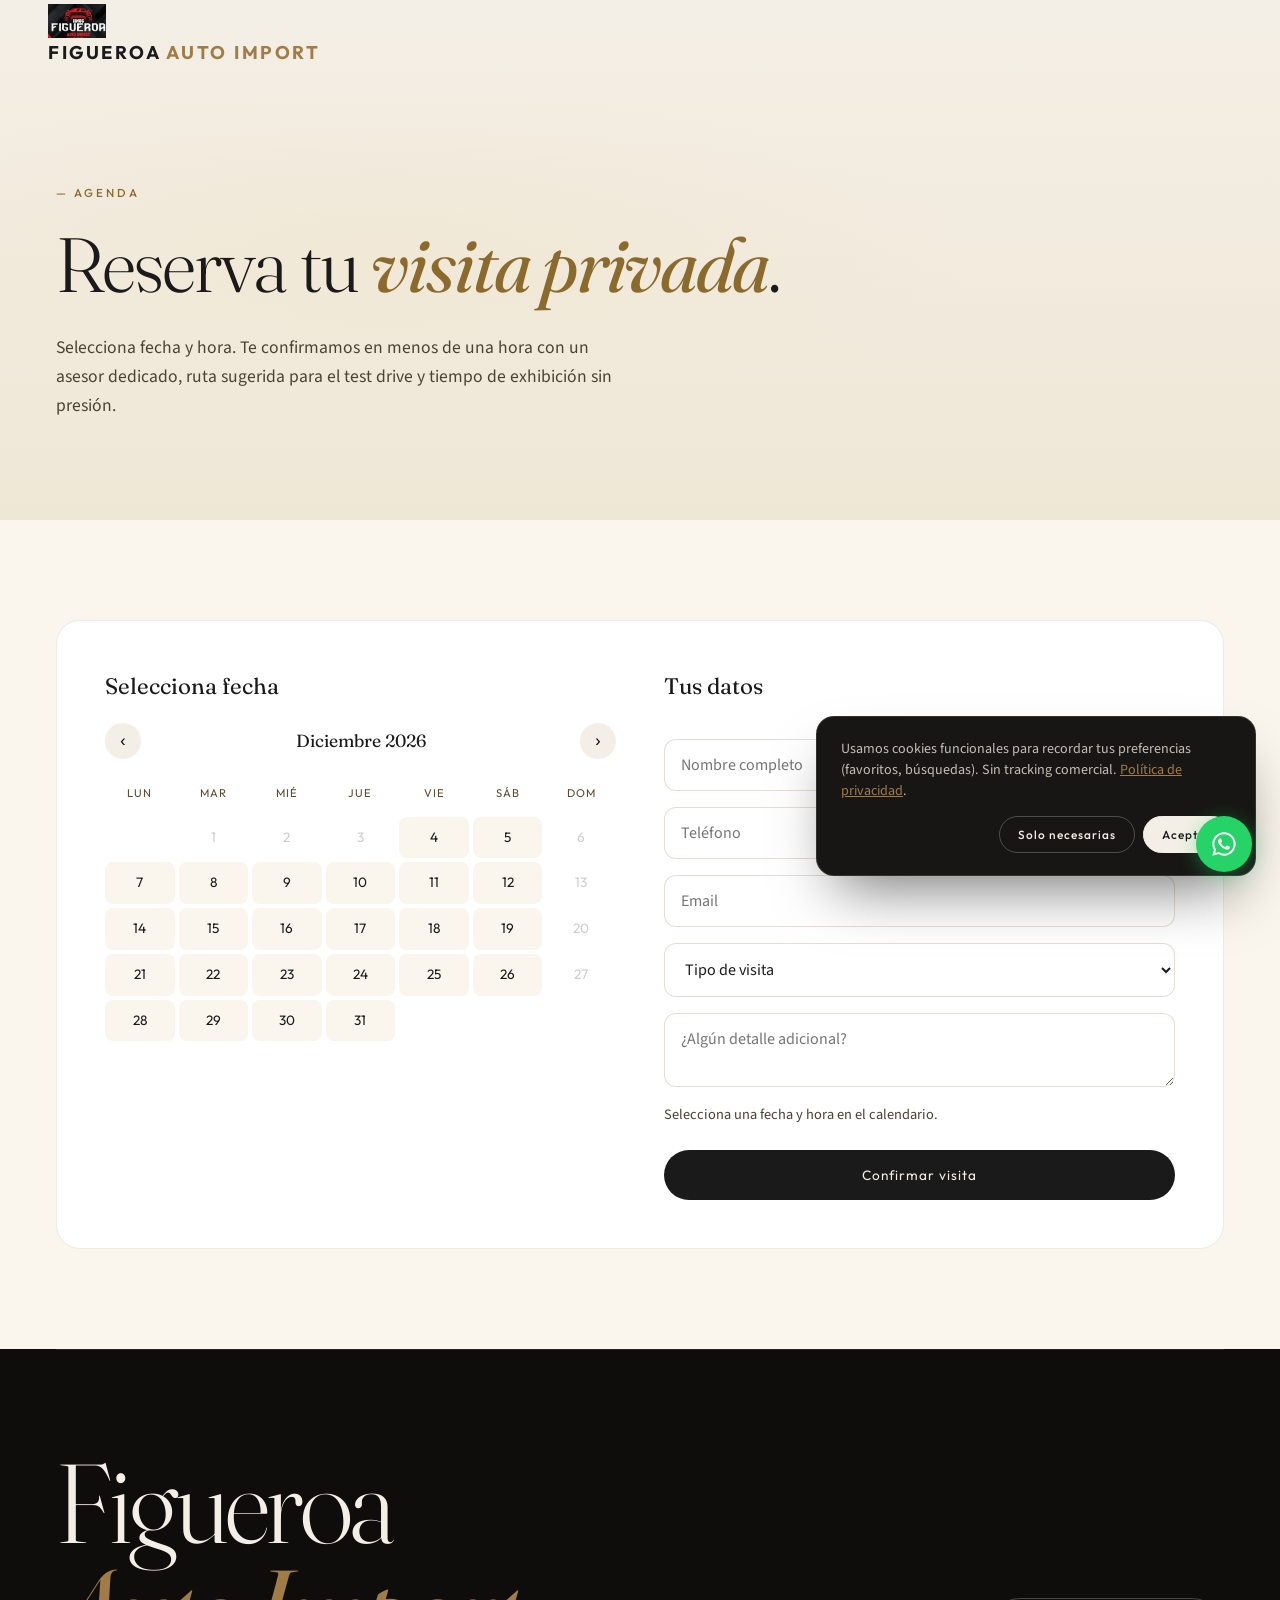
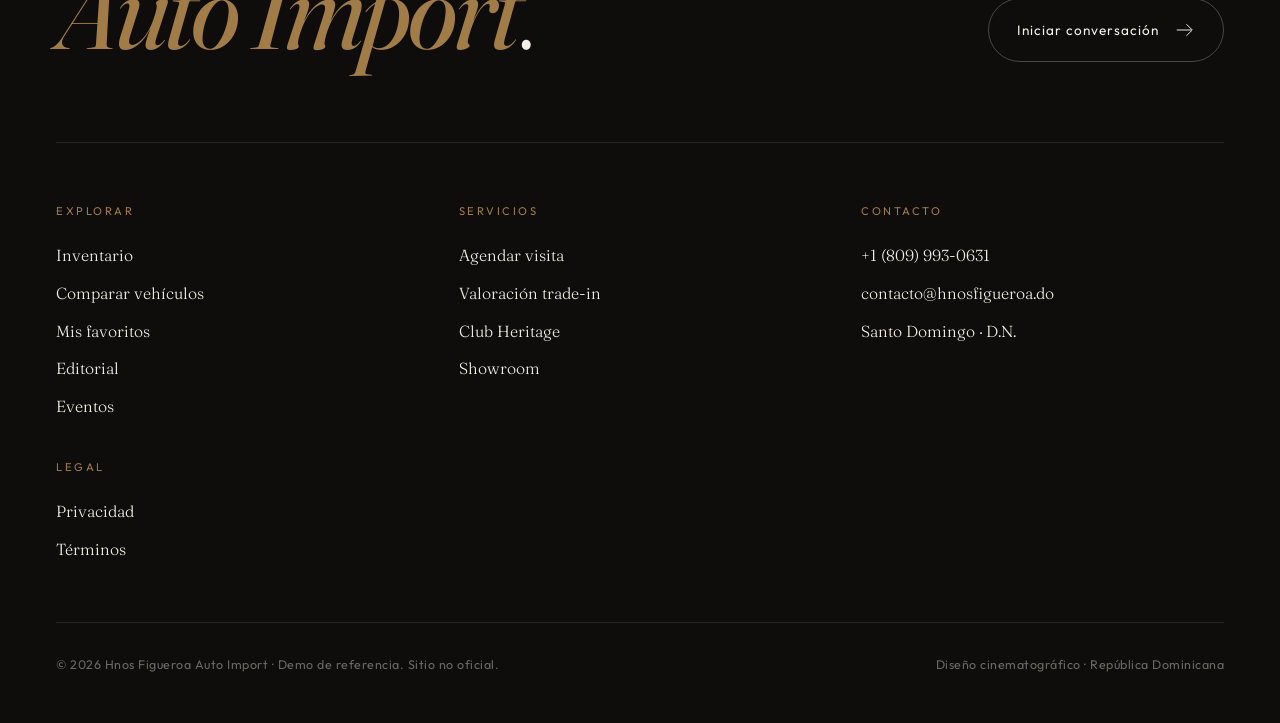
<file: cita.html>
<!DOCTYPE html>
<html lang="es">
<head>
  <meta charset="UTF-8">
  <meta name="viewport" content="width=device-width, initial-scale=1.0">
  <title>Agendar Visita — Hnos Figueroa Auto Import</title>
  <link rel="preconnect" href="https://fonts.googleapis.com">
  <link rel="preconnect" href="https://fonts.gstatic.com" crossorigin>
  <link href="https://fonts.googleapis.com/css2?family=Bebas+Neue&family=Fraunces:ital,opsz,wght@0,9..144,300;0,9..144,400;1,9..144,300&family=Outfit:wght@200;300;400;500;600;700&family=Source+Sans+3:wght@300;400;500;600&display=swap" rel="stylesheet">
  <link rel="stylesheet" href="css/shared.css?v=6">
  <link rel="stylesheet" href="css/index.css?v=6">
  <link rel="stylesheet" href="css/pages.css?v=1">
</head>
<body>
  <div data-shell="navbar"></div>

  <header class="page-header">
    <div class="page-header__inner">
      <span class="page-header__eyebrow">— Agenda</span>
      <h1 class="page-header__title">Reserva tu <em>visita privada</em>.</h1>
      <p class="page-header__lede">Selecciona fecha y hora. Te confirmamos en menos de una hora con un asesor dedicado, ruta sugerida para el test drive y tiempo de exhibición sin presión.</p>
    </div>
  </header>

  <section class="page-section">
    <div class="page-section__inner">
      <div class="booking-grid">
        <div class="booking-cal">
          <h3 class="booking-cal__title">Selecciona fecha</h3>
          <div class="booking-cal__nav">
            <button id="prevMonth" aria-label="Mes anterior">‹</button>
            <span class="booking-cal__month" id="monthLabel"></span>
            <button id="nextMonth" aria-label="Mes siguiente">›</button>
          </div>
          <div class="booking-cal__grid" id="calGrid"></div>
          <div class="booking-cal__times" id="timesGrid" style="display:none"></div>
        </div>

        <form class="booking-form" id="bookingForm" onsubmit="event.preventDefault();">
          <h3 class="booking-form__title">Tus datos</h3>
          <input type="text" name="nombre" placeholder="Nombre completo" required>
          <input type="tel" name="telefono" placeholder="Teléfono" required>
          <input type="email" name="email" placeholder="Email">
          <select name="tipo">
            <option value="">Tipo de visita</option>
            <option>Conocer un vehículo específico</option>
            <option>Test drive</option>
            <option>Asesoría general</option>
            <option>Valoración de mi vehículo actual</option>
          </select>
          <textarea name="nota" placeholder="¿Algún detalle adicional?"></textarea>
          <p id="bookingSummary" style="font-family:'Source Sans 3',sans-serif;color:var(--ink-500);font-size:0.9rem;margin:0">Selecciona una fecha y hora en el calendario.</p>
          <button type="submit">Confirmar visita</button>
        </form>
      </div>
    </div>
  </section>

  <div data-shell="footer"></div>

  <script src="js/features.js?v=1"></script>
  <script src="js/page-shell.js?v=1"></script>
  <script>
  (function () {
    const TIMES = ['09:30', '11:00', '12:30', '14:30', '16:00', '17:30'];
    const monthNames = ['Enero','Febrero','Marzo','Abril','Mayo','Junio','Julio','Agosto','Septiembre','Octubre','Noviembre','Diciembre'];
    const dayNames = ['Lun','Mar','Mié','Jue','Vie','Sáb','Dom'];
    let viewDate = new Date();
    viewDate.setDate(1);
    let selectedDay = null;
    let selectedTime = null;

    const calGrid = document.getElementById('calGrid');
    const timesGrid = document.getElementById('timesGrid');
    const monthLabel = document.getElementById('monthLabel');
    const summary = document.getElementById('bookingSummary');

    function render() {
      const y = viewDate.getFullYear();
      const m = viewDate.getMonth();
      monthLabel.textContent = monthNames[m] + ' ' + y;
      const firstDay = (new Date(y, m, 1).getDay() + 6) % 7; // 0 = Mon
      const lastDate = new Date(y, m + 1, 0).getDate();
      const today = new Date(); today.setHours(0,0,0,0);
      let html = '';
      dayNames.forEach(d => html += `<div class="booking-cal__head">${d}</div>`);
      for (let i = 0; i < firstDay; i++) html += `<div class="booking-cal__day is-empty"></div>`;
      for (let d = 1; d <= lastDate; d++) {
        const date = new Date(y, m, d);
        const isPast = date < today;
        const isSunday = date.getDay() === 0;
        const disabled = isPast || isSunday;
        const sel = selectedDay && selectedDay.getTime() === date.getTime();
        html += `<div class="booking-cal__day ${disabled ? 'is-disabled' : ''} ${sel ? 'is-selected' : ''}" data-d="${date.toISOString()}">${d}</div>`;
      }
      calGrid.innerHTML = html;
    }

    function renderTimes() {
      if (!selectedDay) { timesGrid.style.display = 'none'; return; }
      timesGrid.style.display = '';
      timesGrid.innerHTML = TIMES.map(t =>
        `<div class="booking-cal__time ${selectedTime===t?'is-selected':''}" data-t="${t}">${t}</div>`
      ).join('');
    }

    function updateSummary() {
      if (!selectedDay) { summary.textContent = 'Selecciona una fecha y hora en el calendario.'; return; }
      const f = selectedDay.toLocaleDateString('es-DO', { weekday:'long', day:'numeric', month:'long' });
      summary.innerHTML = `<strong>Fecha:</strong> ${f} ${selectedTime ? '· <strong>Hora:</strong> ' + selectedTime : ''}`;
    }

    calGrid.addEventListener('click', (e) => {
      const d = e.target.closest('.booking-cal__day');
      if (!d || d.classList.contains('is-disabled') || d.classList.contains('is-empty')) return;
      selectedDay = new Date(d.dataset.d);
      selectedTime = null;
      render(); renderTimes(); updateSummary();
    });
    timesGrid.addEventListener('click', (e) => {
      const t = e.target.closest('.booking-cal__time');
      if (!t) return;
      selectedTime = t.dataset.t;
      renderTimes(); updateSummary();
    });
    document.getElementById('prevMonth').addEventListener('click', () => { viewDate.setMonth(viewDate.getMonth() - 1); render(); });
    document.getElementById('nextMonth').addEventListener('click', () => { viewDate.setMonth(viewDate.getMonth() + 1); render(); });

    document.getElementById('bookingForm').addEventListener('submit', () => {
      if (!selectedDay || !selectedTime) {
        MatosModal.open(`<h2>Selección <em>incompleta</em></h2><p>Por favor selecciona una fecha y una hora antes de confirmar.</p>`);
        return;
      }
      const f = selectedDay.toLocaleDateString('es-DO', { weekday:'long', day:'numeric', month:'long' });
      MatosModal.open(`
        <div class="modal__success">
          <div class="check">✓</div>
          <h2>Visita <em>reservada</em></h2>
          <p>Te esperamos el <strong>${f}</strong> a las <strong>${selectedTime}</strong>.<br>Un asesor confirmará por WhatsApp en menos de 1 hora.</p>
          <a href="https://wa.me/18099930631?text=Hola%2C%20acabo%20de%20reservar%20una%20visita%20a%20trav%C3%A9s%20de%20su%20sitio%20web%20%28https%3A%2F%2Fhnos-figueroa-auto-import.vercel.app%29.%20Quedo%20atento%20a%20la%20confirmaci%C3%B3n." target="_blank" rel="noopener" class="btn-cinema btn-cinema--solid" style="margin-top:8px">Abrir WhatsApp</a>
        </div>`);
    });

    render();
  })();
  </script>
</body>
</html>
</file>
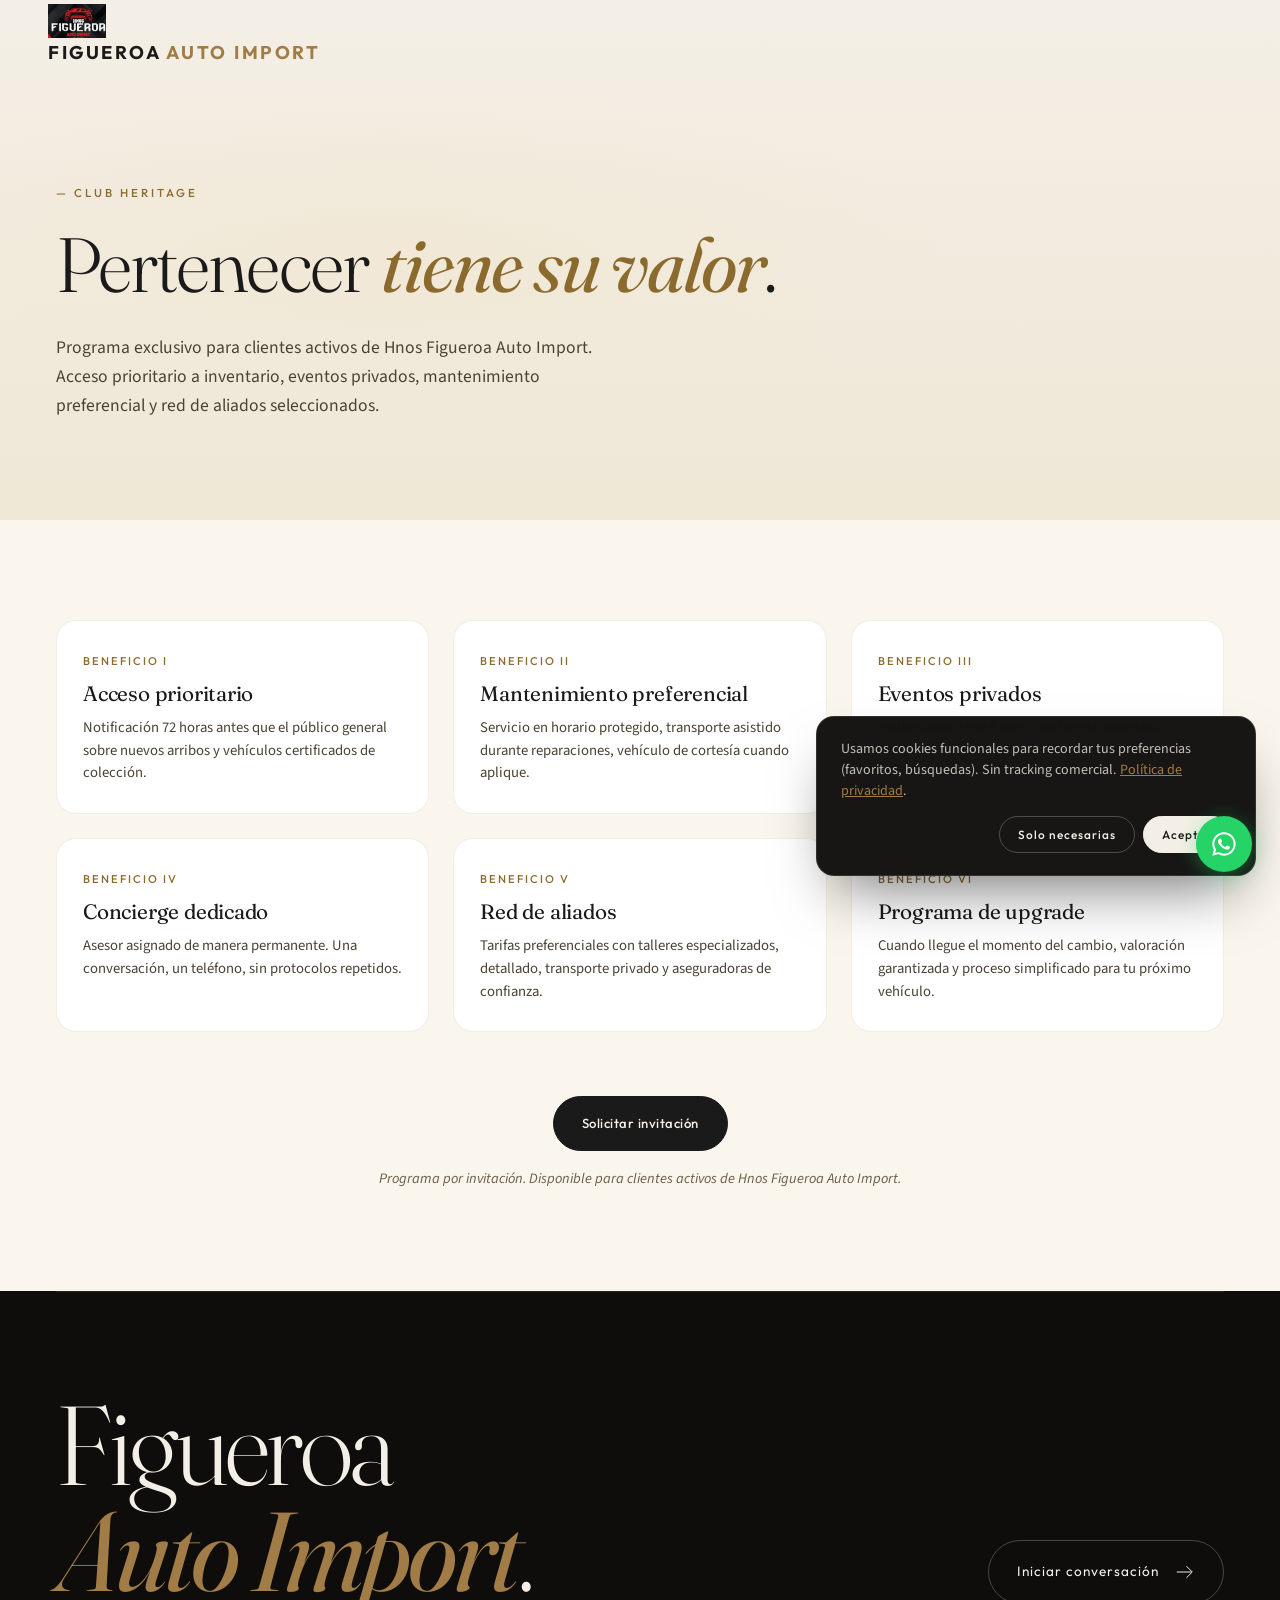
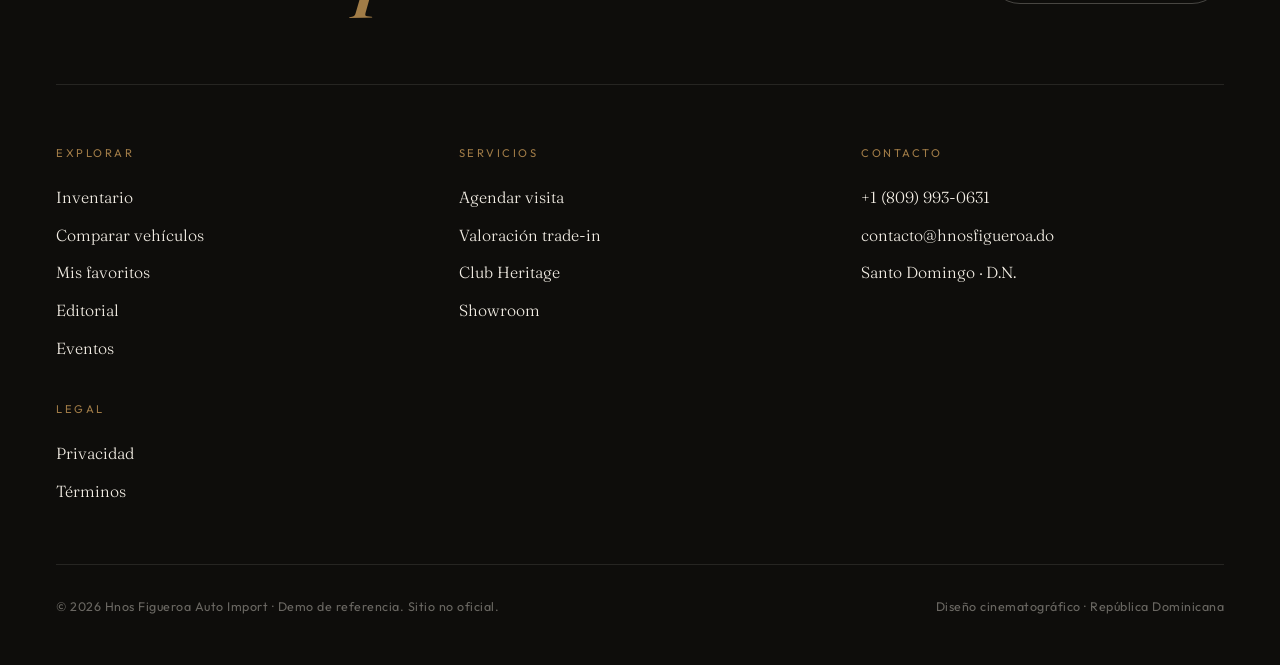
<file: club.html>
<!DOCTYPE html>
<html lang="es">
<head>
  <meta charset="UTF-8">
  <meta name="viewport" content="width=device-width, initial-scale=1.0">
  <title>Club Heritage — Hnos Figueroa Auto Import</title>
  <link rel="preconnect" href="https://fonts.googleapis.com">
  <link rel="preconnect" href="https://fonts.gstatic.com" crossorigin>
  <link href="https://fonts.googleapis.com/css2?family=Bebas+Neue&family=Fraunces:ital,opsz,wght@0,9..144,300;0,9..144,400;1,9..144,300&family=Outfit:wght@200;300;400;500;600;700&family=Source+Sans+3:wght@300;400;500;600&display=swap" rel="stylesheet">
  <link rel="stylesheet" href="css/shared.css?v=6">
  <link rel="stylesheet" href="css/index.css?v=6">
  <link rel="stylesheet" href="css/pages.css?v=1">
</head>
<body>
  <div data-shell="navbar"></div>

  <header class="page-header">
    <div class="page-header__inner">
      <span class="page-header__eyebrow">— Club Heritage</span>
      <h1 class="page-header__title">Pertenecer <em>tiene su valor</em>.</h1>
      <p class="page-header__lede">Programa exclusivo para clientes activos de Hnos Figueroa Auto Import. Acceso prioritario a inventario, eventos privados, mantenimiento preferencial y red de aliados seleccionados.</p>
    </div>
  </header>

  <section class="page-section">
    <div class="page-section__inner">
      <div class="cards-grid" style="grid-template-columns: repeat(auto-fill, minmax(280px, 1fr))">

        <div class="story-card" style="cursor:default">
          <div class="story-card__body" style="padding-top:32px">
            <span class="story-card__cat">Beneficio I</span>
            <h3 class="story-card__title">Acceso prioritario</h3>
            <p class="story-card__excerpt">Notificación 72 horas antes que el público general sobre nuevos arribos y vehículos certificados de colección.</p>
          </div>
        </div>

        <div class="story-card" style="cursor:default">
          <div class="story-card__body" style="padding-top:32px">
            <span class="story-card__cat">Beneficio II</span>
            <h3 class="story-card__title">Mantenimiento preferencial</h3>
            <p class="story-card__excerpt">Servicio en horario protegido, transporte asistido durante reparaciones, vehículo de cortesía cuando aplique.</p>
          </div>
        </div>

        <div class="story-card" style="cursor:default">
          <div class="story-card__body" style="padding-top:32px">
            <span class="story-card__cat">Beneficio III</span>
            <h3 class="story-card__title">Eventos privados</h3>
            <p class="story-card__excerpt">Invitaciones a track days, noches de inventario, tertulias con coleccionistas y rutas Heritage.</p>
          </div>
        </div>

        <div class="story-card" style="cursor:default">
          <div class="story-card__body" style="padding-top:32px">
            <span class="story-card__cat">Beneficio IV</span>
            <h3 class="story-card__title">Concierge dedicado</h3>
            <p class="story-card__excerpt">Asesor asignado de manera permanente. Una conversación, un teléfono, sin protocolos repetidos.</p>
          </div>
        </div>

        <div class="story-card" style="cursor:default">
          <div class="story-card__body" style="padding-top:32px">
            <span class="story-card__cat">Beneficio V</span>
            <h3 class="story-card__title">Red de aliados</h3>
            <p class="story-card__excerpt">Tarifas preferenciales con talleres especializados, detallado, transporte privado y aseguradoras de confianza.</p>
          </div>
        </div>

        <div class="story-card" style="cursor:default">
          <div class="story-card__body" style="padding-top:32px">
            <span class="story-card__cat">Beneficio VI</span>
            <h3 class="story-card__title">Programa de upgrade</h3>
            <p class="story-card__excerpt">Cuando llegue el momento del cambio, valoración garantizada y proceso simplificado para tu próximo vehículo.</p>
          </div>
        </div>

      </div>

      <div style="text-align:center; margin-top:64px">
        <a href="https://wa.me/18099930631?text=Hola%2C%20escribo%20desde%20su%20sitio%20web%20%28https%3A%2F%2Fhnos-figueroa-auto-import.vercel.app%29%20para%20solicitar%20invitaci%C3%B3n%20al%20Club%20Heritage." target="_blank" rel="noopener" class="btn-cinema btn-cinema--solid">Solicitar invitación</a>
        <p style="font-family:'Source Sans 3',sans-serif;color:var(--ink-300);margin-top:16px;font-size:0.9rem;font-style:italic">Programa por invitación. Disponible para clientes activos de Hnos Figueroa Auto Import.</p>
      </div>
    </div>
  </section>

  <div data-shell="footer"></div>

  <script src="js/features.js?v=1"></script>
  <script src="js/page-shell.js?v=1"></script>
</body>
</html>
</file>
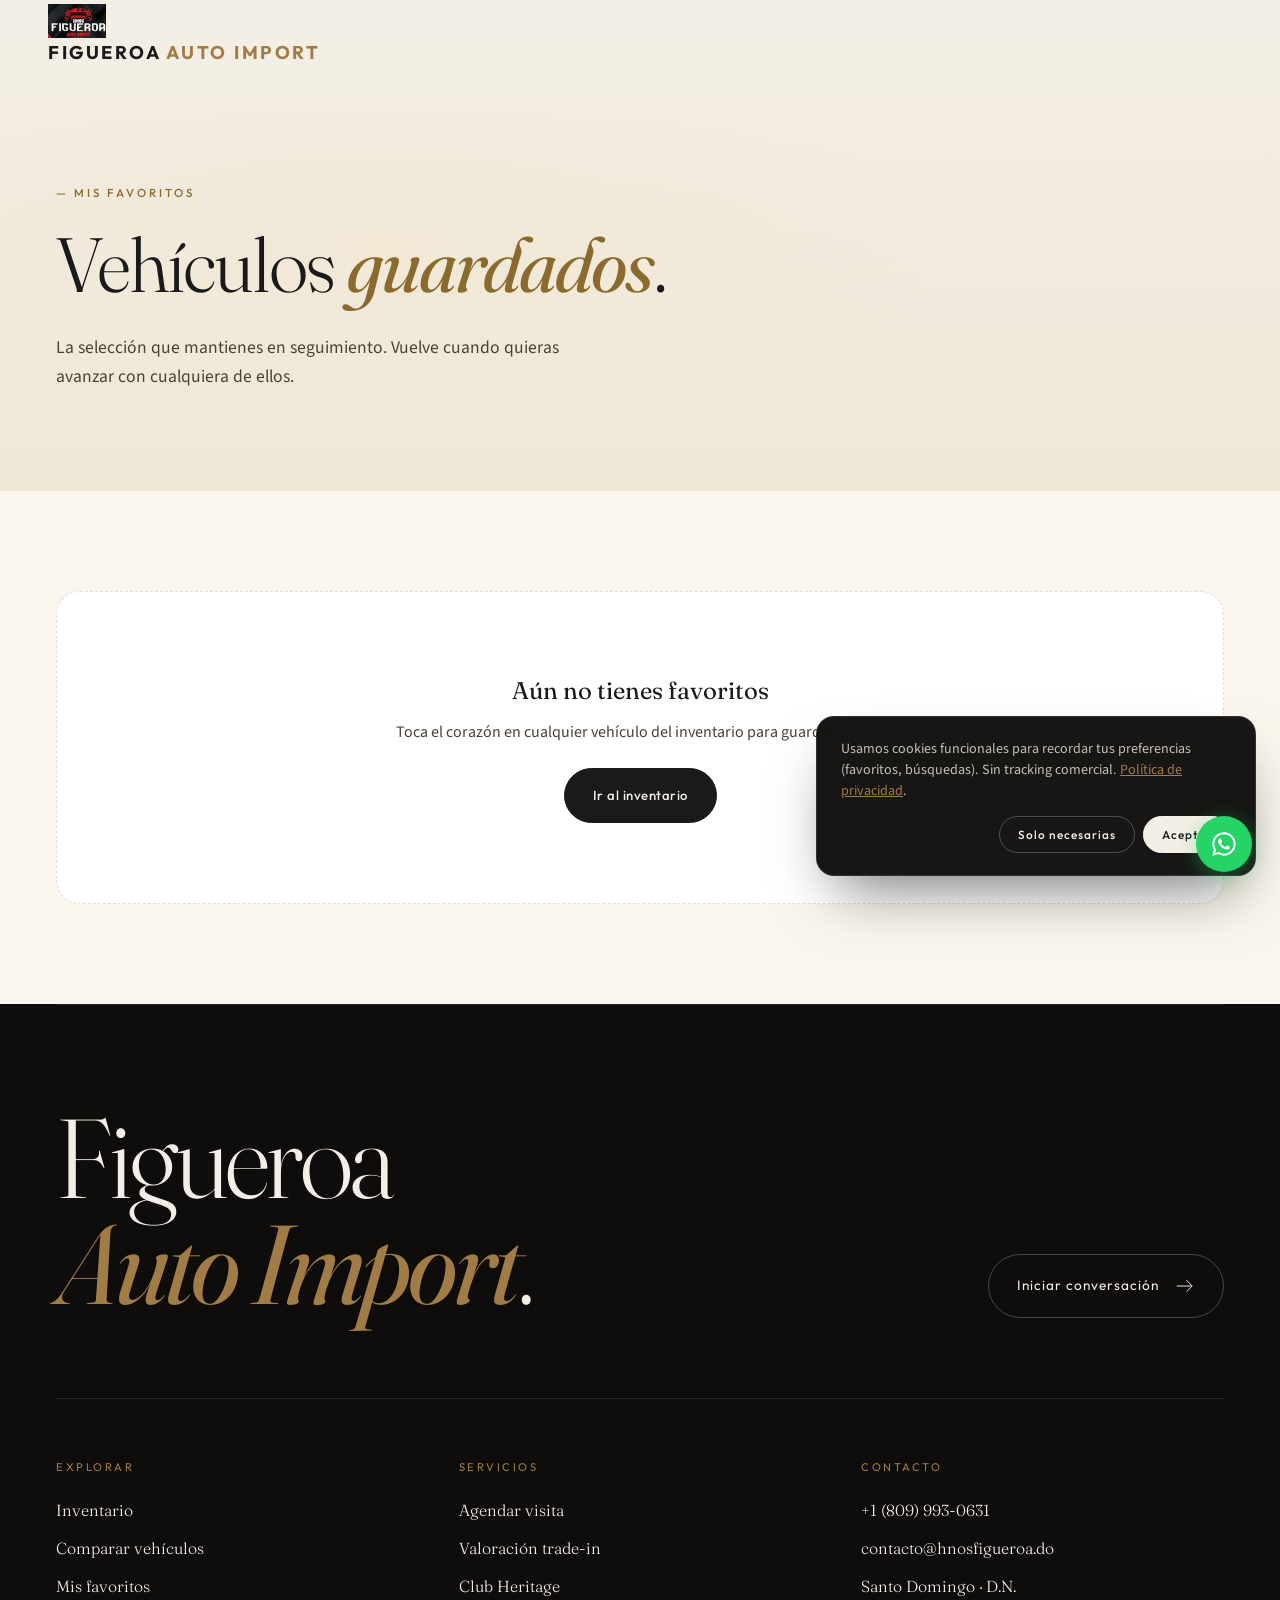
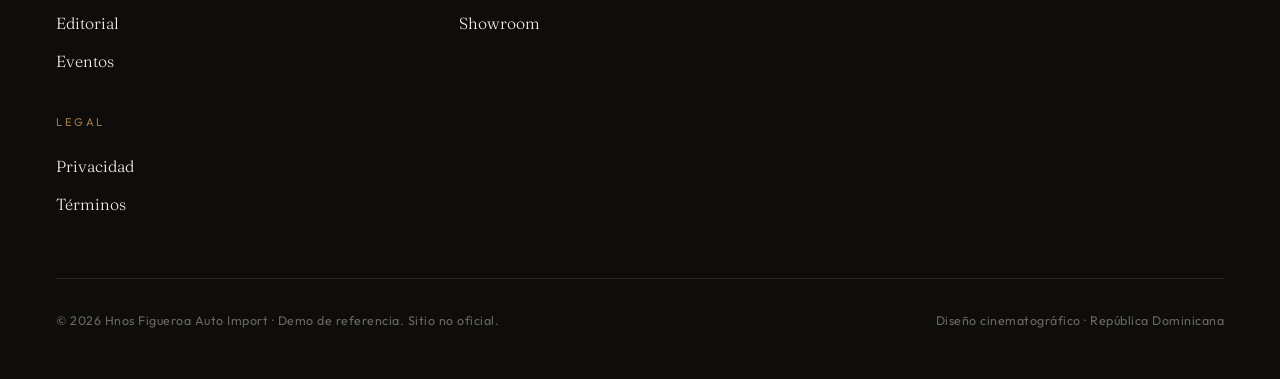
<file: favoritos.html>
<!DOCTYPE html>
<html lang="es">
<head>
  <meta charset="UTF-8">
  <meta name="viewport" content="width=device-width, initial-scale=1.0">
  <title>Favoritos — Hnos Figueroa Auto Import</title>
  <meta name="description" content="Tus vehículos guardados en Hnos Figueroa Auto Import.">
  <link rel="preconnect" href="https://fonts.googleapis.com">
  <link rel="preconnect" href="https://fonts.gstatic.com" crossorigin>
  <link href="https://fonts.googleapis.com/css2?family=Bebas+Neue&family=Fraunces:ital,opsz,wght@0,9..144,300;0,9..144,400;1,9..144,300&family=Outfit:wght@200;300;400;500;600;700&family=Source+Sans+3:wght@300;400;500;600&display=swap" rel="stylesheet">
  <link rel="stylesheet" href="css/shared.css?v=6">
  <link rel="stylesheet" href="css/index.css?v=6">
  <link rel="stylesheet" href="css/pages.css?v=1">
</head>
<body>
  <div data-shell="navbar"></div>

  <header class="page-header">
    <div class="page-header__inner">
      <span class="page-header__eyebrow">— Mis favoritos</span>
      <h1 class="page-header__title">Vehículos <em>guardados</em>.</h1>
      <p class="page-header__lede">La selección que mantienes en seguimiento. Vuelve cuando quieras avanzar con cualquiera de ellos.</p>
    </div>
  </header>

  <section class="page-section">
    <div class="page-section__inner">
      <div class="inventory__grid" id="favGrid"></div>
      <div class="empty-state" id="favEmpty" style="display:none">
        <h3>Aún no tienes favoritos</h3>
        <p>Toca el corazón en cualquier vehículo del inventario para guardarlo aquí.</p>
        <a href="index.html#inventario" class="btn-cinema btn-cinema--solid">Ir al inventario</a>
      </div>
    </div>
  </section>

  <div data-shell="footer"></div>

  <script src="js/vehiculos-data.js?v=4"></script>
  <script src="js/features.js?v=1"></script>
  <script src="js/page-shell.js?v=1"></script>
  <script>
  (function () {
    function fmt(v) { return v.precioConsultar ? 'Precio a consultar' : 'RD$ ' + v.precio.toLocaleString('es-DO'); }
    function card(v, i) {
      const img = (v.imagenes && v.imagenes[0]) || 'porche.png';
      return `
        <a class="inv-card" href="vehiculo.html#${v.id}" style="--i:${i}">
          <div class="inv-card__media">
            <img src="${img}" alt="${v.marca} ${v.modelo}" loading="lazy">
            <span class="inv-card__badge">${v.condicion}</span>
            <button class="wish-btn is-active" data-wish-id="${v.id}" aria-label="Quitar de favoritos">
              <svg viewBox="0 0 24 24"><path class="wish-fill wish-stroke" stroke="currentColor" stroke-width="1.6" d="M12 21s-7-4.534-7-10a4.5 4.5 0 0 1 8-2.83A4.5 4.5 0 0 1 19 11c0 5.466-7 10-7 10z"/></svg>
            </button>
          </div>
          <div class="inv-card__body">
            <div class="inv-card__head">
              <span class="inv-card__brand">${v.marca}</span>
              <span class="inv-card__year">${v.ano}</span>
            </div>
            <h3 class="inv-card__title">${v.modelo}</h3>
            <div class="inv-card__meta"><span>${v.tipo}</span><i>·</i><span>${v.transmision}</span><i>·</i><span>${v.combustible}</span></div>
            <div class="inv-card__foot">
              <span class="inv-card__price">${fmt(v)}</span>
              <span class="inv-card__arrow"><svg viewBox="0 0 24 24" width="16" height="16" fill="none" stroke="currentColor" stroke-width="1.5"><path d="M5 12h14M13 6l6 6-6 6" stroke-linecap="round" stroke-linejoin="round"/></svg></span>
            </div>
          </div>
        </a>`;
    }
    function render() {
      const ids = MatosWishlist.get();
      const grid = document.getElementById('favGrid');
      const empty = document.getElementById('favEmpty');
      const items = VEHICULOS.filter(v => ids.includes(v.id));
      if (!items.length) {
        grid.innerHTML = '';
        empty.style.display = '';
      } else {
        empty.style.display = 'none';
        grid.innerHTML = items.map(card).join('');
      }
    }
    document.addEventListener('DOMContentLoaded', render);
    window.addEventListener('wishlist:change', render);
  })();
  </script>
</body>
</html>
</file>
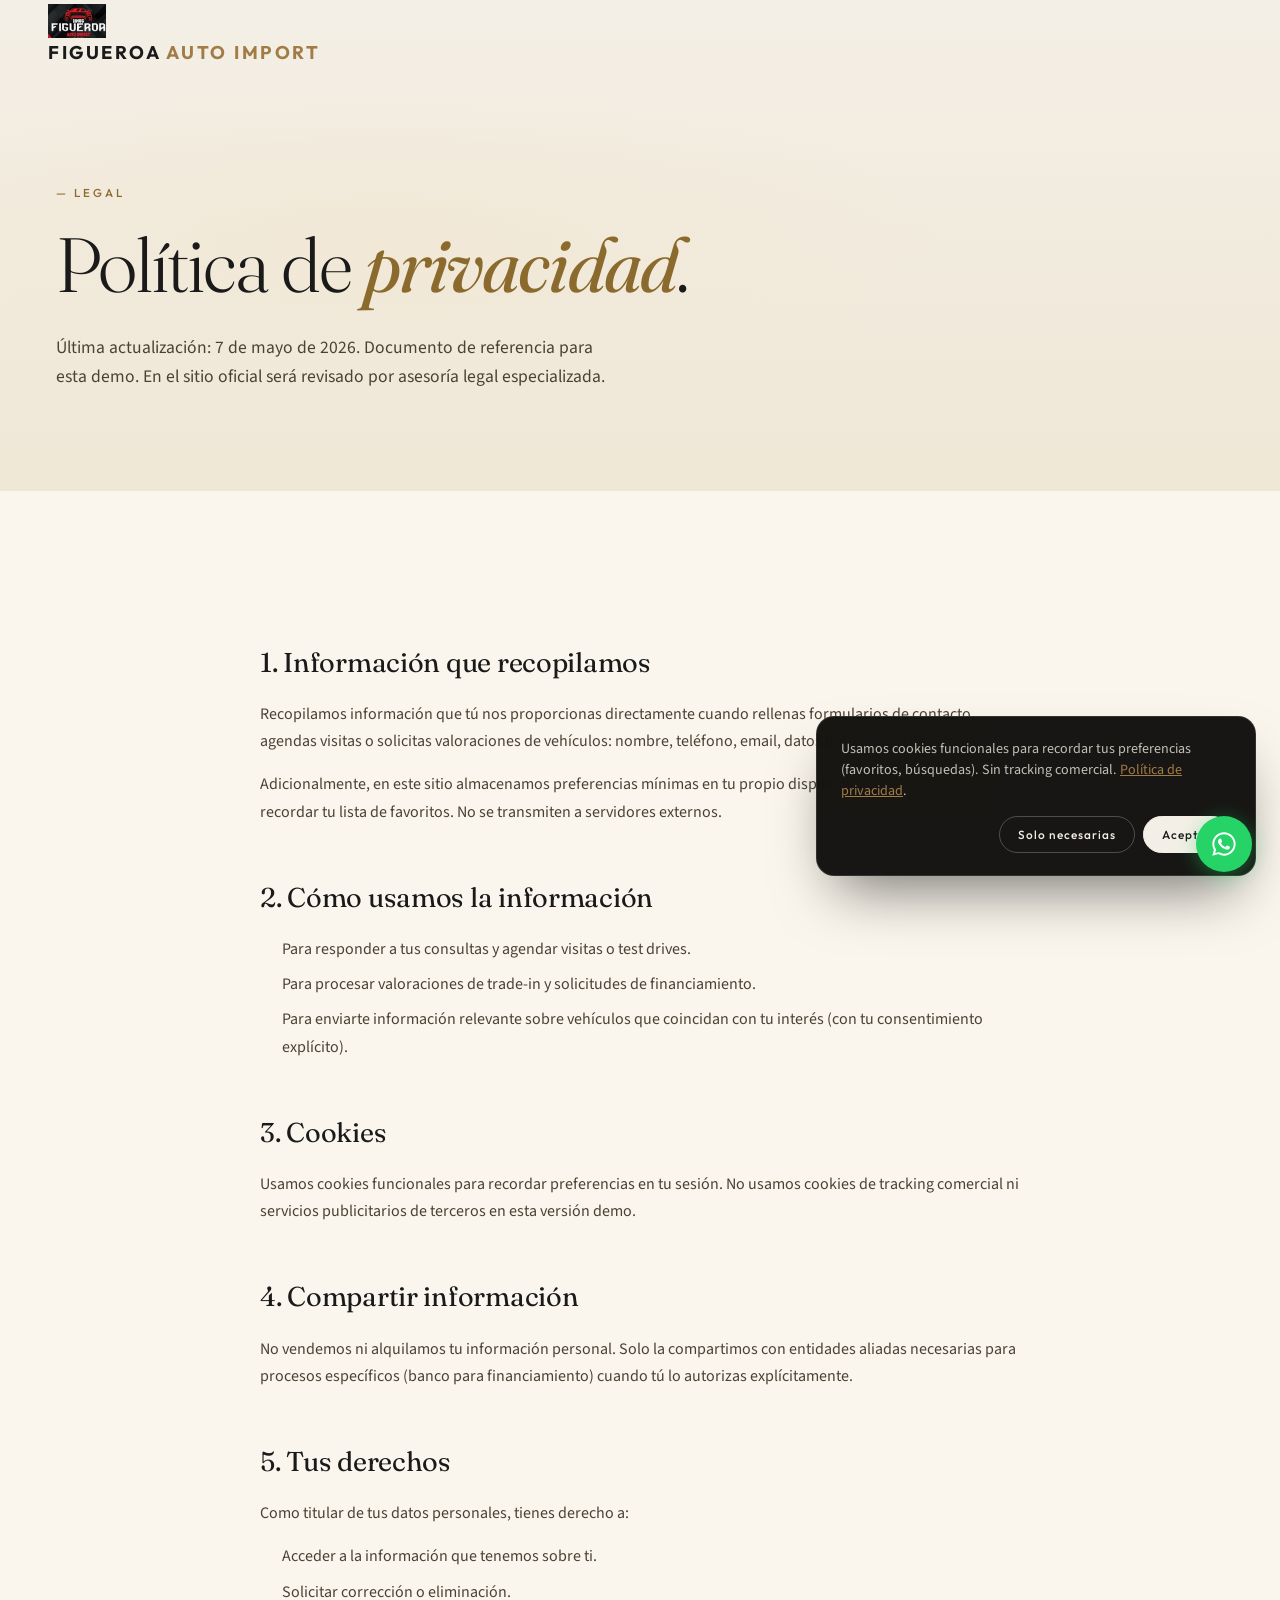
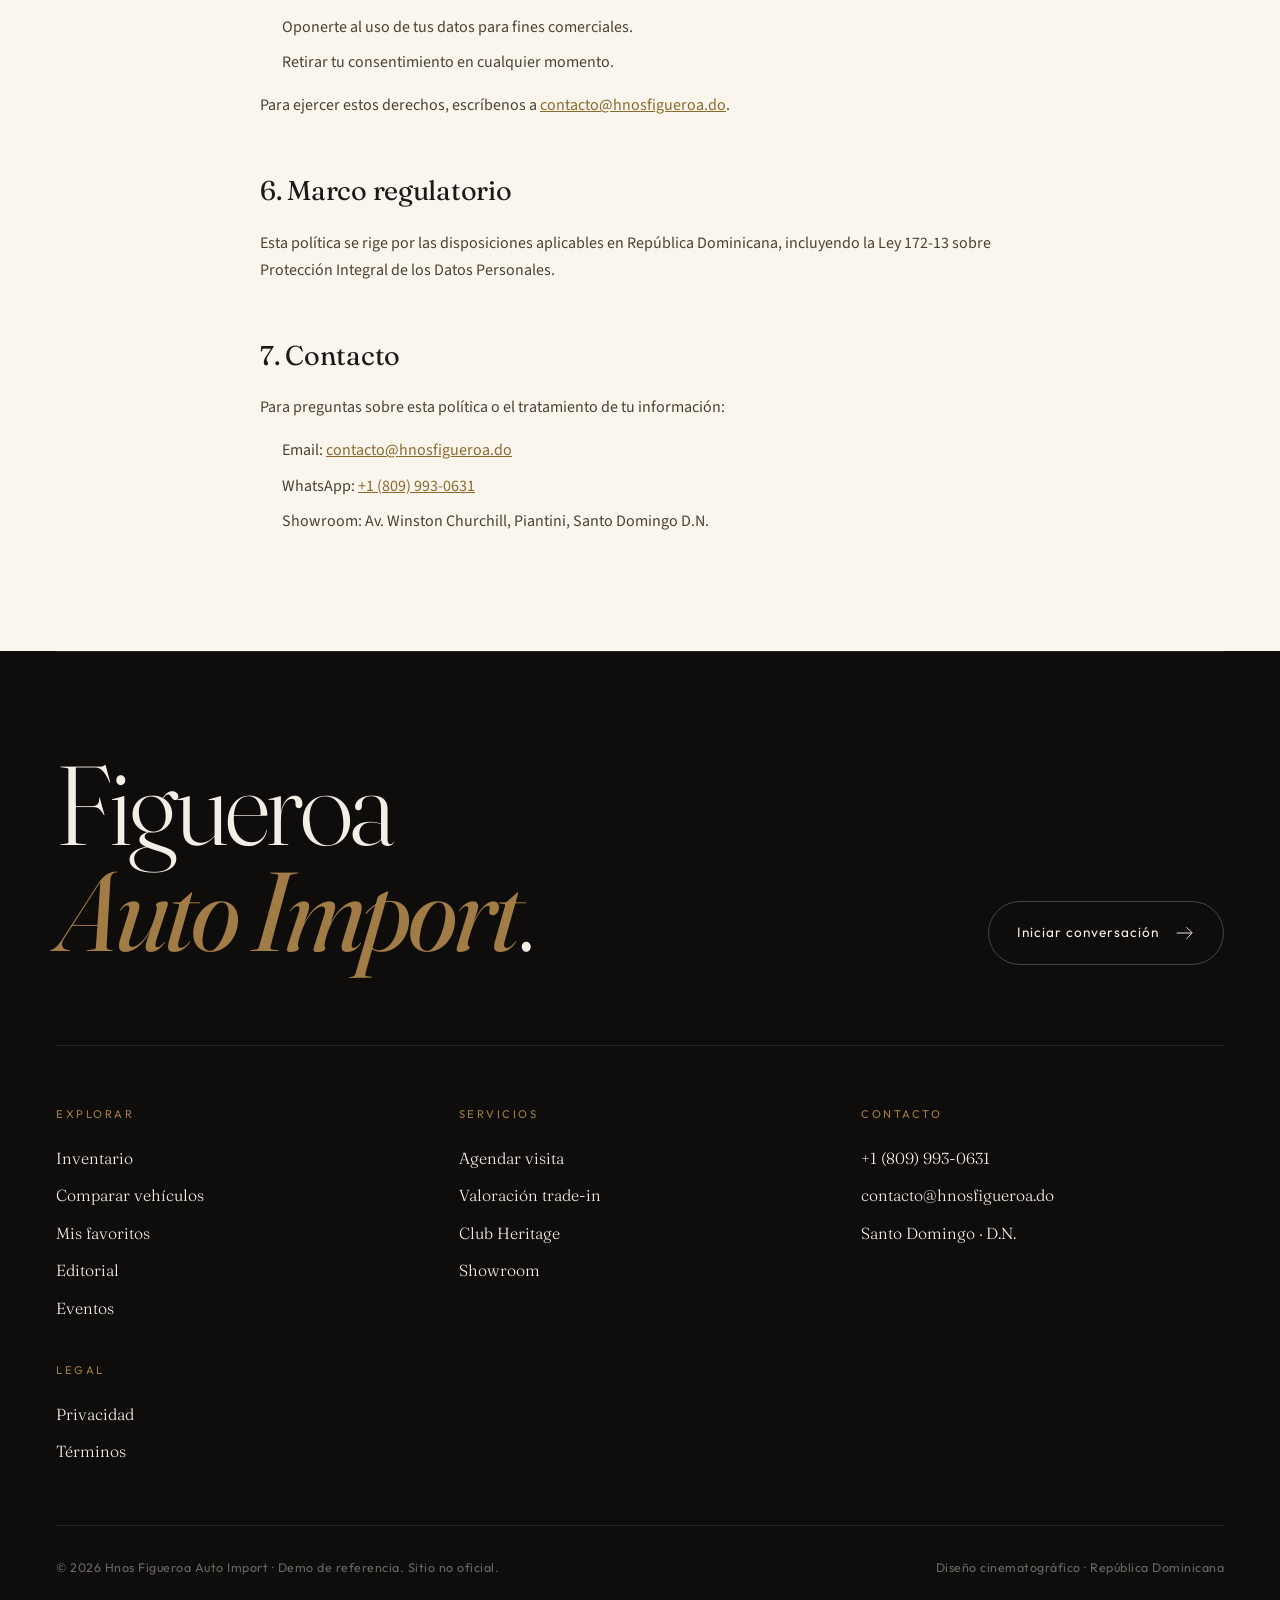
<file: privacidad.html>
<!DOCTYPE html>
<html lang="es">
<head>
  <meta charset="UTF-8">
  <meta name="viewport" content="width=device-width, initial-scale=1.0">
  <title>Política de Privacidad — Hnos Figueroa Auto Import</title>
  <link rel="preconnect" href="https://fonts.googleapis.com">
  <link rel="preconnect" href="https://fonts.gstatic.com" crossorigin>
  <link href="https://fonts.googleapis.com/css2?family=Bebas+Neue&family=Fraunces:ital,opsz,wght@0,9..144,300;0,9..144,400;1,9..144,300&family=Outfit:wght@200;300;400;500;600;700&family=Source+Sans+3:wght@300;400;500;600&display=swap" rel="stylesheet">
  <link rel="stylesheet" href="css/shared.css?v=6">
  <link rel="stylesheet" href="css/index.css?v=6">
  <link rel="stylesheet" href="css/pages.css?v=1">
</head>
<body>
  <div data-shell="navbar"></div>

  <header class="page-header">
    <div class="page-header__inner">
      <span class="page-header__eyebrow">— Legal</span>
      <h1 class="page-header__title">Política de <em>privacidad</em>.</h1>
      <p class="page-header__lede">Última actualización: 7 de mayo de 2026. Documento de referencia para esta demo. En el sitio oficial será revisado por asesoría legal especializada.</p>
    </div>
  </header>

  <section class="page-section">
    <div class="prose">
      <h2>1. Información que recopilamos</h2>
      <p>Recopilamos información que tú nos proporcionas directamente cuando rellenas formularios de contacto, agendas visitas o solicitas valoraciones de vehículos: nombre, teléfono, email, datos del vehículo de interés.</p>
      <p>Adicionalmente, en este sitio almacenamos preferencias mínimas en tu propio dispositivo (localStorage) para recordar tu lista de favoritos. No se transmiten a servidores externos.</p>

      <h2>2. Cómo usamos la información</h2>
      <ul>
        <li>Para responder a tus consultas y agendar visitas o test drives.</li>
        <li>Para procesar valoraciones de trade-in y solicitudes de financiamiento.</li>
        <li>Para enviarte información relevante sobre vehículos que coincidan con tu interés (con tu consentimiento explícito).</li>
      </ul>

      <h2>3. Cookies</h2>
      <p>Usamos cookies funcionales para recordar preferencias en tu sesión. No usamos cookies de tracking comercial ni servicios publicitarios de terceros en esta versión demo.</p>

      <h2>4. Compartir información</h2>
      <p>No vendemos ni alquilamos tu información personal. Solo la compartimos con entidades aliadas necesarias para procesos específicos (banco para financiamiento) cuando tú lo autorizas explícitamente.</p>

      <h2>5. Tus derechos</h2>
      <p>Como titular de tus datos personales, tienes derecho a:</p>
      <ul>
        <li>Acceder a la información que tenemos sobre ti.</li>
        <li>Solicitar corrección o eliminación.</li>
        <li>Oponerte al uso de tus datos para fines comerciales.</li>
        <li>Retirar tu consentimiento en cualquier momento.</li>
      </ul>
      <p>Para ejercer estos derechos, escríbenos a <a href="mailto:contacto@hnosfigueroa.do">contacto@hnosfigueroa.do</a>.</p>

      <h2>6. Marco regulatorio</h2>
      <p>Esta política se rige por las disposiciones aplicables en República Dominicana, incluyendo la Ley 172-13 sobre Protección Integral de los Datos Personales.</p>

      <h2>7. Contacto</h2>
      <p>Para preguntas sobre esta política o el tratamiento de tu información:</p>
      <ul>
        <li>Email: <a href="mailto:contacto@hnosfigueroa.do">contacto@hnosfigueroa.do</a></li>
        <li>WhatsApp: <a href="https://wa.me/18099930631?text=Hola%2C%20escribo%20desde%20su%20sitio%20web%20%28https%3A%2F%2Fhnos-figueroa-auto-import.vercel.app%29%20y%20tengo%20una%20consulta%20sobre%20privacidad.">+1 (809) 993-0631</a></li>
        <li>Showroom: Av. Winston Churchill, Piantini, Santo Domingo D.N.</li>
      </ul>
    </div>
  </section>

  <div data-shell="footer"></div>

  <script src="js/features.js?v=1"></script>
  <script src="js/page-shell.js?v=1"></script>
</body>
</html>
</file>
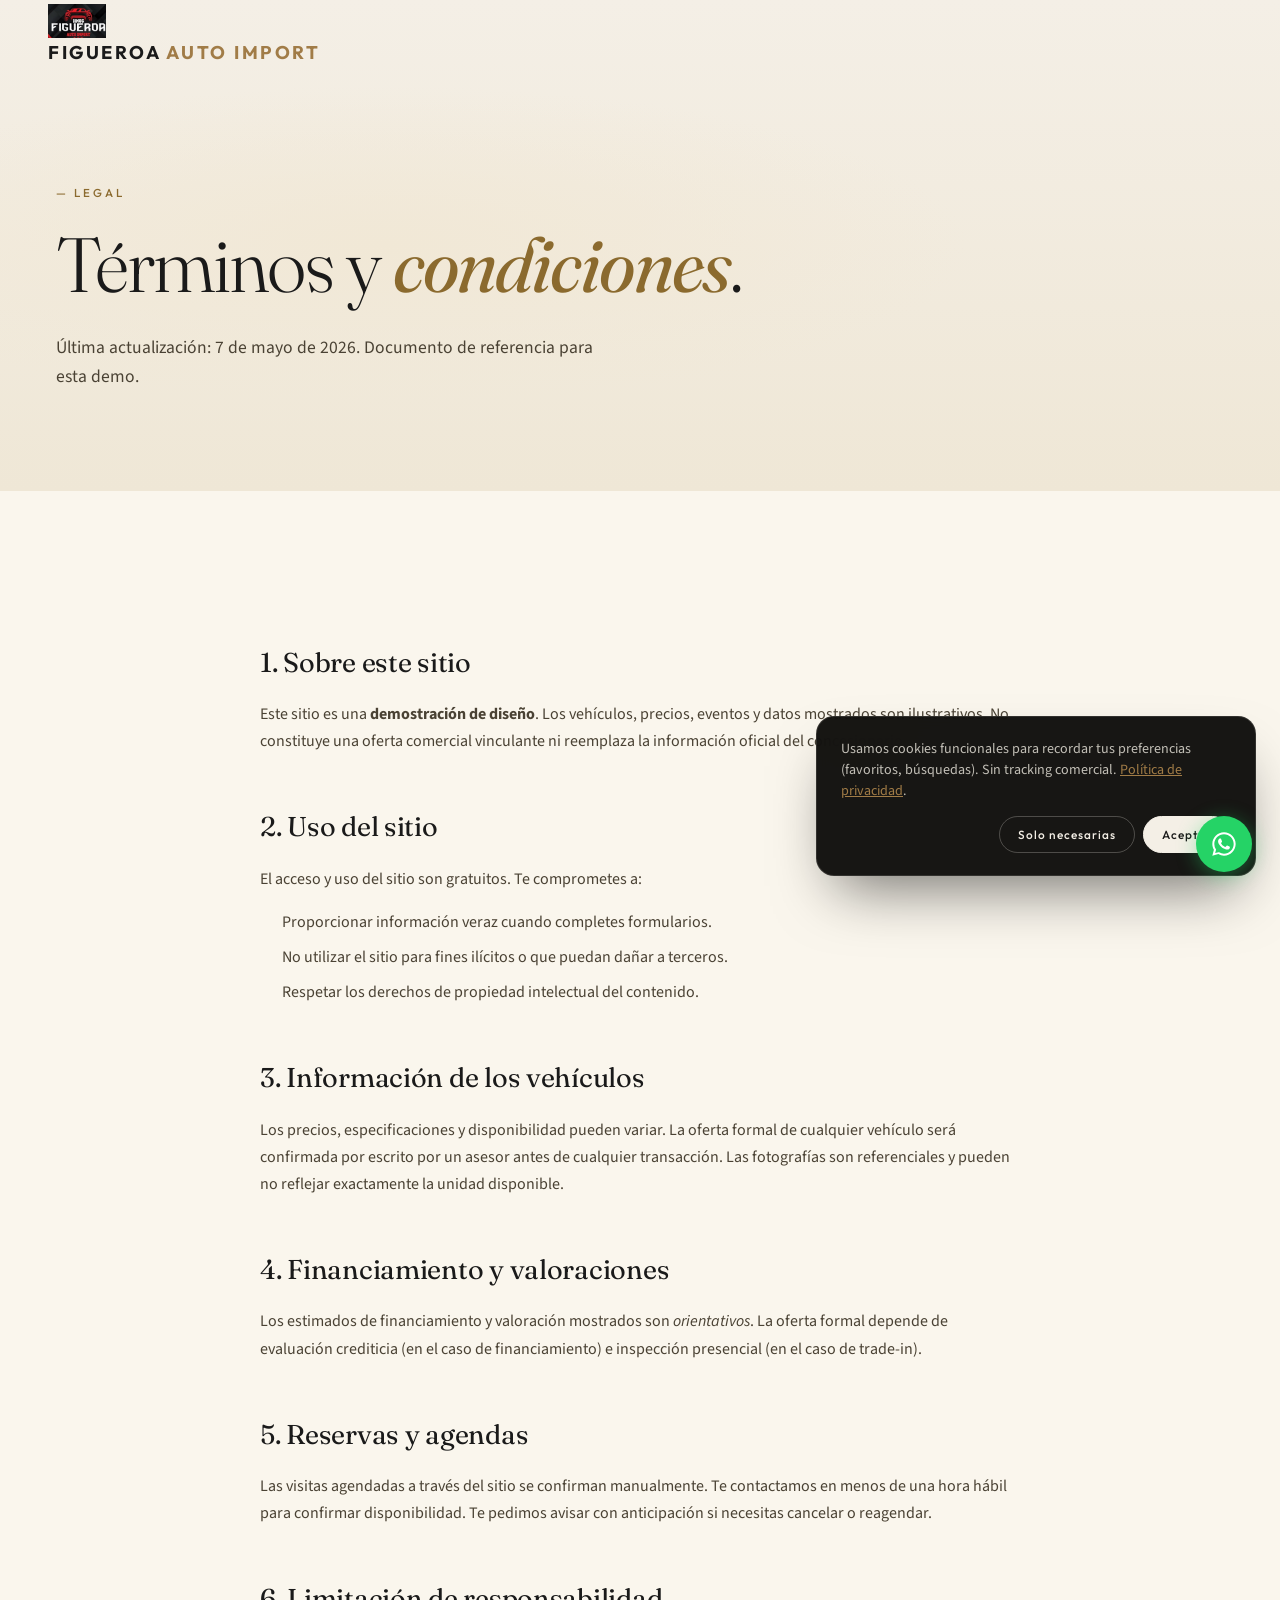
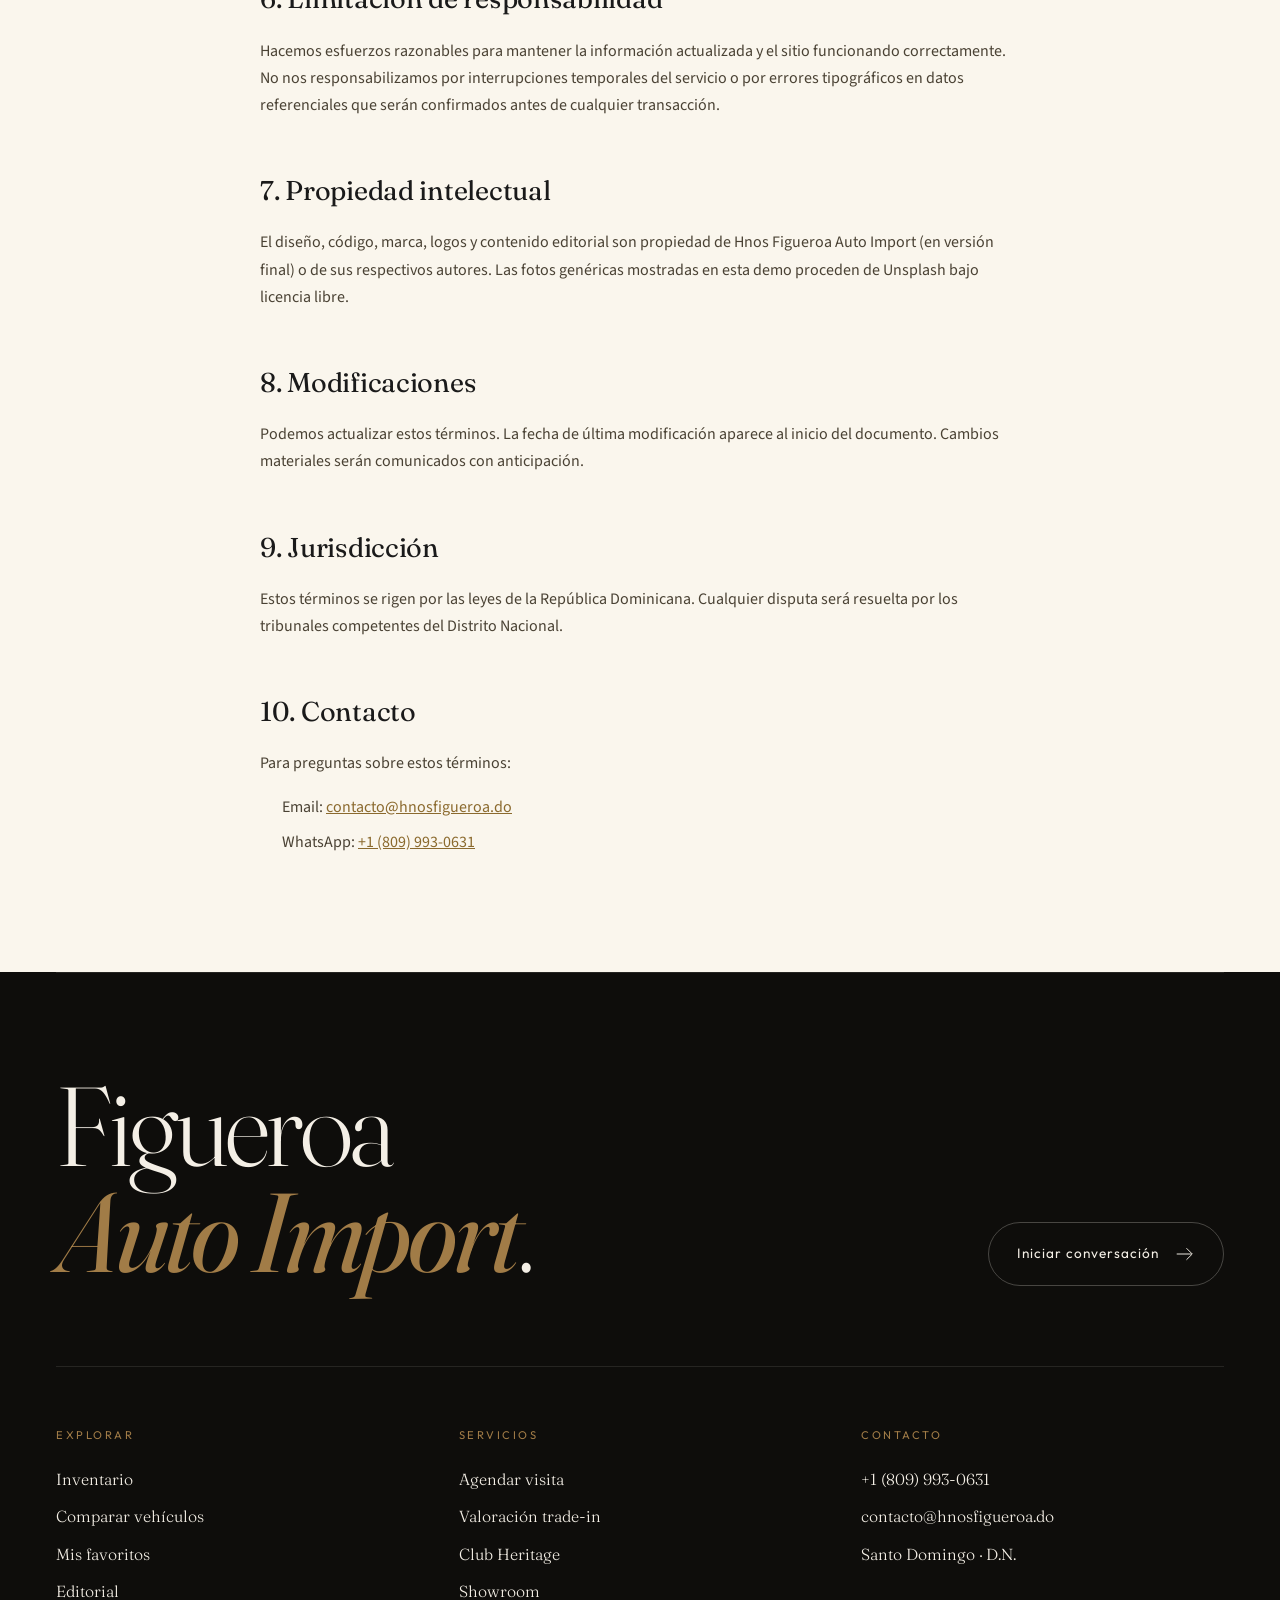
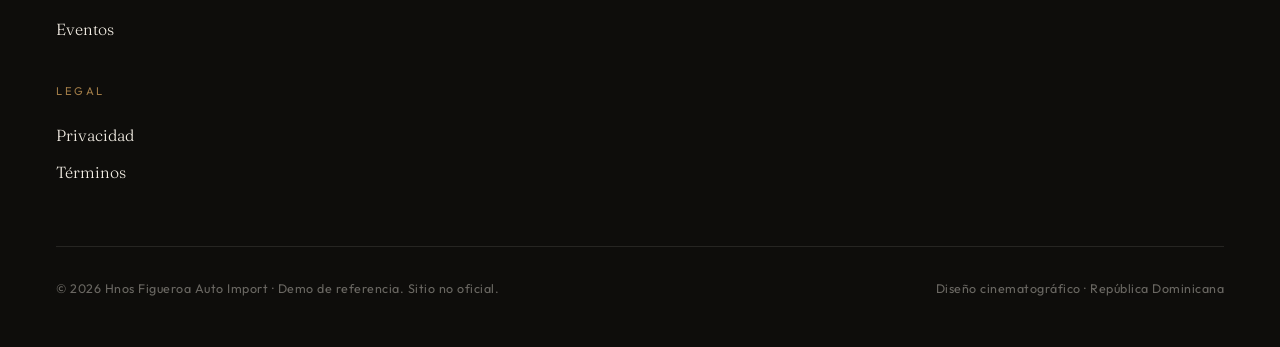
<file: terminos.html>
<!DOCTYPE html>
<html lang="es">
<head>
  <meta charset="UTF-8">
  <meta name="viewport" content="width=device-width, initial-scale=1.0">
  <title>Términos y Condiciones — Hnos Figueroa Auto Import</title>
  <link rel="preconnect" href="https://fonts.googleapis.com">
  <link rel="preconnect" href="https://fonts.gstatic.com" crossorigin>
  <link href="https://fonts.googleapis.com/css2?family=Bebas+Neue&family=Fraunces:ital,opsz,wght@0,9..144,300;0,9..144,400;1,9..144,300&family=Outfit:wght@200;300;400;500;600;700&family=Source+Sans+3:wght@300;400;500;600&display=swap" rel="stylesheet">
  <link rel="stylesheet" href="css/shared.css?v=6">
  <link rel="stylesheet" href="css/index.css?v=6">
  <link rel="stylesheet" href="css/pages.css?v=1">
</head>
<body>
  <div data-shell="navbar"></div>

  <header class="page-header">
    <div class="page-header__inner">
      <span class="page-header__eyebrow">— Legal</span>
      <h1 class="page-header__title">Términos y <em>condiciones</em>.</h1>
      <p class="page-header__lede">Última actualización: 7 de mayo de 2026. Documento de referencia para esta demo.</p>
    </div>
  </header>

  <section class="page-section">
    <div class="prose">
      <h2>1. Sobre este sitio</h2>
      <p>Este sitio es una <strong>demostración de diseño</strong>. Los vehículos, precios, eventos y datos mostrados son ilustrativos. No constituye una oferta comercial vinculante ni reemplaza la información oficial del concesionario.</p>

      <h2>2. Uso del sitio</h2>
      <p>El acceso y uso del sitio son gratuitos. Te comprometes a:</p>
      <ul>
        <li>Proporcionar información veraz cuando completes formularios.</li>
        <li>No utilizar el sitio para fines ilícitos o que puedan dañar a terceros.</li>
        <li>Respetar los derechos de propiedad intelectual del contenido.</li>
      </ul>

      <h2>3. Información de los vehículos</h2>
      <p>Los precios, especificaciones y disponibilidad pueden variar. La oferta formal de cualquier vehículo será confirmada por escrito por un asesor antes de cualquier transacción. Las fotografías son referenciales y pueden no reflejar exactamente la unidad disponible.</p>

      <h2>4. Financiamiento y valoraciones</h2>
      <p>Los estimados de financiamiento y valoración mostrados son <em>orientativos</em>. La oferta formal depende de evaluación crediticia (en el caso de financiamiento) e inspección presencial (en el caso de trade-in).</p>

      <h2>5. Reservas y agendas</h2>
      <p>Las visitas agendadas a través del sitio se confirman manualmente. Te contactamos en menos de una hora hábil para confirmar disponibilidad. Te pedimos avisar con anticipación si necesitas cancelar o reagendar.</p>

      <h2>6. Limitación de responsabilidad</h2>
      <p>Hacemos esfuerzos razonables para mantener la información actualizada y el sitio funcionando correctamente. No nos responsabilizamos por interrupciones temporales del servicio o por errores tipográficos en datos referenciales que serán confirmados antes de cualquier transacción.</p>

      <h2>7. Propiedad intelectual</h2>
      <p>El diseño, código, marca, logos y contenido editorial son propiedad de Hnos Figueroa Auto Import (en versión final) o de sus respectivos autores. Las fotos genéricas mostradas en esta demo proceden de Unsplash bajo licencia libre.</p>

      <h2>8. Modificaciones</h2>
      <p>Podemos actualizar estos términos. La fecha de última modificación aparece al inicio del documento. Cambios materiales serán comunicados con anticipación.</p>

      <h2>9. Jurisdicción</h2>
      <p>Estos términos se rigen por las leyes de la República Dominicana. Cualquier disputa será resuelta por los tribunales competentes del Distrito Nacional.</p>

      <h2>10. Contacto</h2>
      <p>Para preguntas sobre estos términos:</p>
      <ul>
        <li>Email: <a href="mailto:contacto@hnosfigueroa.do">contacto@hnosfigueroa.do</a></li>
        <li>WhatsApp: <a href="https://wa.me/18099930631?text=Hola%2C%20escribo%20desde%20su%20sitio%20web%20%28https%3A%2F%2Fhnos-figueroa-auto-import.vercel.app%29%20y%20tengo%20una%20consulta%20sobre%20los%20t%C3%A9rminos.">+1 (809) 993-0631</a></li>
      </ul>
    </div>
  </section>

  <div data-shell="footer"></div>

  <script src="js/features.js?v=1"></script>
  <script src="js/page-shell.js?v=1"></script>
</body>
</html>
</file>
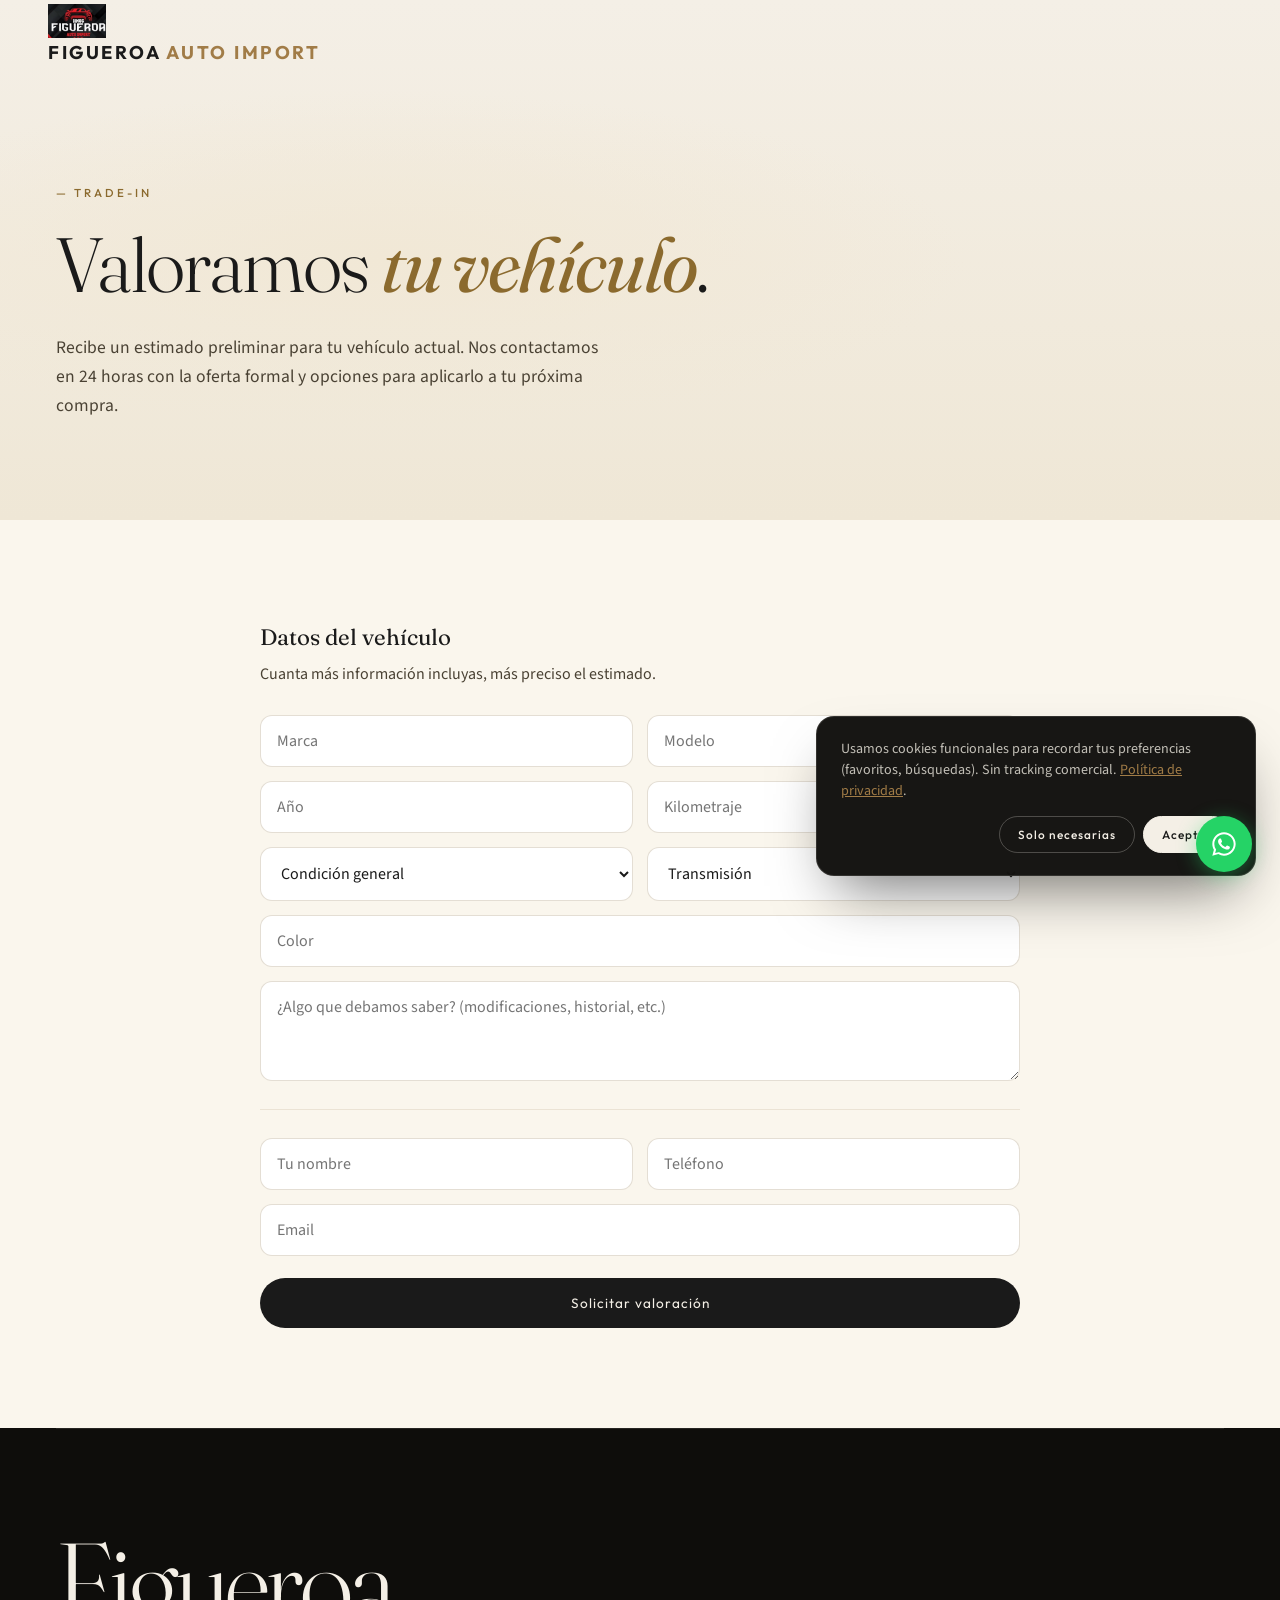
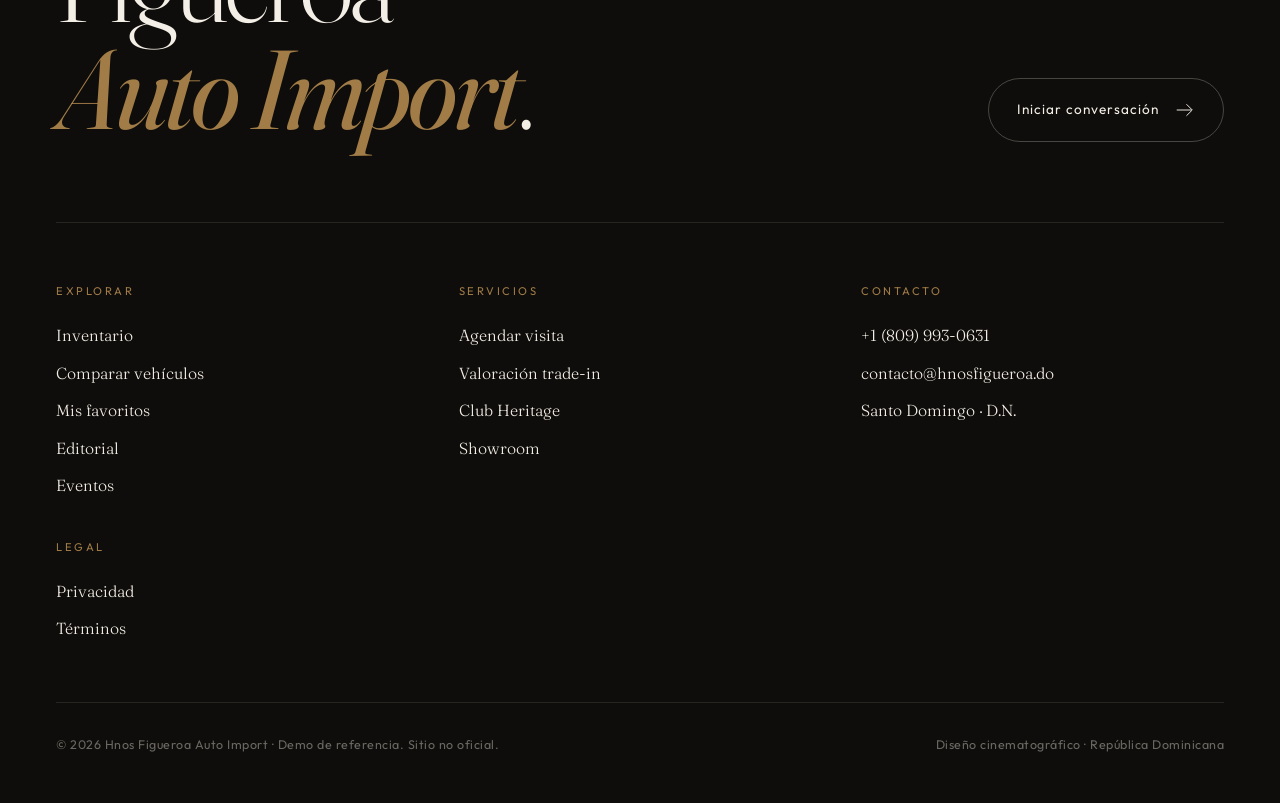
<file: valoracion.html>
<!DOCTYPE html>
<html lang="es">
<head>
  <meta charset="UTF-8">
  <meta name="viewport" content="width=device-width, initial-scale=1.0">
  <title>Valoración Trade-In — Hnos Figueroa Auto Import</title>
  <link rel="preconnect" href="https://fonts.googleapis.com">
  <link rel="preconnect" href="https://fonts.gstatic.com" crossorigin>
  <link href="https://fonts.googleapis.com/css2?family=Bebas+Neue&family=Fraunces:ital,opsz,wght@0,9..144,300;0,9..144,400;1,9..144,300&family=Outfit:wght@200;300;400;500;600;700&family=Source+Sans+3:wght@300;400;500;600&display=swap" rel="stylesheet">
  <link rel="stylesheet" href="css/shared.css?v=6">
  <link rel="stylesheet" href="css/index.css?v=6">
  <link rel="stylesheet" href="css/pages.css?v=1">
</head>
<body>
  <div data-shell="navbar"></div>

  <header class="page-header">
    <div class="page-header__inner">
      <span class="page-header__eyebrow">— Trade-in</span>
      <h1 class="page-header__title">Valoramos <em>tu vehículo</em>.</h1>
      <p class="page-header__lede">Recibe un estimado preliminar para tu vehículo actual. Nos contactamos en 24 horas con la oferta formal y opciones para aplicarlo a tu próxima compra.</p>
    </div>
  </header>

  <section class="page-section">
    <div class="page-section__inner" style="max-width:760px">
      <form class="booking-form" id="tradeForm" onsubmit="event.preventDefault();" style="display:grid;gap:14px;grid-template-columns:1fr 1fr">
        <div style="grid-column:1 / -1">
          <h3 class="booking-form__title" style="margin-bottom:6px">Datos del vehículo</h3>
          <p style="font-family:'Source Sans 3',sans-serif;color:var(--ink-500);margin:0 0 14px">Cuanta más información incluyas, más preciso el estimado.</p>
        </div>

        <input name="marca" placeholder="Marca" required>
        <input name="modelo" placeholder="Modelo" required>
        <input name="ano" type="number" placeholder="Año" required min="1990" max="2026">
        <input name="km" type="number" placeholder="Kilometraje" required>
        <select name="condicion">
          <option value="">Condición general</option>
          <option>Excelente</option>
          <option>Buena</option>
          <option>Regular</option>
          <option>Necesita reparaciones</option>
        </select>
        <select name="transmision">
          <option value="">Transmisión</option>
          <option>Automática</option>
          <option>Manual</option>
        </select>
        <input name="color" placeholder="Color" style="grid-column:1 / -1">
        <textarea name="notas" placeholder="¿Algo que debamos saber? (modificaciones, historial, etc.)" style="grid-column:1 / -1;min-height:100px"></textarea>

        <div style="grid-column:1 / -1; height:1px; background:rgba(120,90,40,0.12); margin:14px 0"></div>

        <input name="nombre" placeholder="Tu nombre" required>
        <input name="telefono" type="tel" placeholder="Teléfono" required>
        <input name="email" type="email" placeholder="Email" style="grid-column:1 / -1">

        <button type="submit" style="grid-column:1 / -1">Solicitar valoración</button>
      </form>
    </div>
  </section>

  <div data-shell="footer"></div>

  <script src="js/features.js?v=1"></script>
  <script src="js/page-shell.js?v=1"></script>
  <script>
  document.getElementById('tradeForm').addEventListener('submit', (e) => {
    const fd = new FormData(e.target);
    // Basic estimate (demo): formula based on year + km + condition
    const ano = parseInt(fd.get('ano')) || 2020;
    const km = parseInt(fd.get('km')) || 0;
    const condicion = fd.get('condicion');
    const ageFactor = Math.max(0.25, 1 - (2026 - ano) * 0.08);
    const kmFactor = Math.max(0.5, 1 - (km / 200000) * 0.5);
    const condFactor = { 'Excelente': 1, 'Buena': 0.92, 'Regular': 0.78, 'Necesita reparaciones': 0.55 }[condicion] || 0.85;
    const base = 2500000;
    const est = Math.round(base * ageFactor * kmFactor * condFactor / 1000) * 1000;
    const min = Math.round(est * 0.92 / 1000) * 1000;
    const max = Math.round(est * 1.08 / 1000) * 1000;
    MatosModal.open(`
      <div class="modal__success">
        <div class="check">✓</div>
        <h2>Estimado <em>preliminar</em></h2>
        <p>Para tu ${fd.get('marca')} ${fd.get('modelo')} ${fd.get('ano')}:</p>
        <p style="font-family:'Fraunces',serif;font-size:2rem;color:var(--bronze-600);margin:8px 0">RD$ ${min.toLocaleString('es-DO')} — ${max.toLocaleString('es-DO')}</p>
        <p style="font-size:0.85rem;color:var(--ink-300);font-style:italic">Estimado orientativo. Un asesor confirmará la oferta formal tras inspección presencial dentro de 24 horas.</p>
        <a href="https://wa.me/18099930631?text=Hola%2C%20acabo%20de%20solicitar%20una%20valoraci%C3%B3n%20trade-in%20a%20trav%C3%A9s%20de%20su%20sitio%20web%20%28https%3A%2F%2Fhnos-figueroa-auto-import.vercel.app%29.%20Me%20gustar%C3%ADa%20avanzar%20con%20el%20proceso." target="_blank" rel="noopener" class="btn-cinema btn-cinema--solid" style="margin-top:12px">Continuar por WhatsApp</a>
      </div>`);
  });
  </script>
</body>
</html>
</file>
<file: css/shared.css>
/* ═══════════════════════════════════════════
   DESIGN TOKENS
═══════════════════════════════════════════ */
:root {
  --color-primary: #0d0d0d;
  --color-secondary: #1a1a1a;
  --color-dark: #111111;
  --color-accent: #c9a84c;
  --color-accent-hover: #b8932f;
  --color-bg-light: #f5f5f0;
  --color-bg-white: #fafafa;
  --color-bg-warm: #f0ece4;
  --color-text-dark: #1a1a1a;
  --color-text-light: #e8e6e1;
  --color-text-muted: #6b6b6b;
  --color-text-muted-light: #999;
  --color-border: #e0ddd5;
  --color-overlay: rgba(10, 10, 10, 0.55);
  --font-display: 'Bebas Neue', 'Impact', sans-serif;
  --font-heading: 'Outfit', 'Helvetica Neue', sans-serif;
  --font-body: 'Source Sans 3', 'Helvetica', sans-serif;
  --radius-sm: 4px;
  --radius-md: 6px;
  --transition: 0.3s cubic-bezier(0.25, 0.46, 0.45, 0.94);
  --max-width: 1340px;
}

/* ═══════════════════════════════════════════
   RESET & BASE
═══════════════════════════════════════════ */
*, *::before, *::after {
  margin: 0;
  padding: 0;
  box-sizing: border-box;
}

html {
  scroll-behavior: smooth;
  -webkit-font-smoothing: antialiased;
  -moz-osx-font-smoothing: grayscale;
}

body {
  font-family: var(--font-body);
  font-weight: 400;
  color: var(--color-text-dark);
  background: var(--color-bg-white);
  line-height: 1.6;
  overflow-x: hidden;
}

img {
  max-width: 100%;
  height: auto;
  display: block;
}

a {
  text-decoration: none;
  color: inherit;
  transition: color var(--transition);
}

ul { list-style: none; }

/* ═══════════════════════════════════════════
   NAVBAR
═══════════════════════════════════════════ */
.navbar {
  position: fixed;
  top: 0;
  left: 0;
  width: 100%;
  z-index: 9999;
  padding: 0 48px;
  height: 72px;
  display: flex;
  align-items: center;
  justify-content: space-between;
  background: rgba(13, 13, 13, 0.92);
  backdrop-filter: blur(20px);
  -webkit-backdrop-filter: blur(20px);
  border-bottom: 1px solid rgba(255,255,255,0.06);
  transition: background var(--transition), box-shadow var(--transition);
}

.navbar.scrolled {
  background: rgba(13, 13, 13, 0.98);
  box-shadow: 0 2px 40px rgba(0,0,0,0.3);
}

.navbar__logo {
  font-family: var(--font-heading);
  font-weight: 700;
  font-size: 1.15rem;
  color: #fff;
  letter-spacing: 2.5px;
  text-transform: uppercase;
  white-space: nowrap;
}

.navbar__logo span {
  color: var(--color-accent);
}

.navbar__links {
  display: flex;
  gap: 36px;
  align-items: center;
}

.navbar__links a {
  font-family: var(--font-heading);
  font-size: 0.82rem;
  font-weight: 400;
  color: rgba(255,255,255,0.7);
  letter-spacing: 1.2px;
  text-transform: uppercase;
  transition: color var(--transition);
  position: relative;
}

.navbar__links a::after {
  content: '';
  position: absolute;
  bottom: -4px;
  left: 0;
  width: 0;
  height: 1px;
  background: var(--color-accent);
  transition: width var(--transition);
}

.navbar__links a:hover {
  color: #fff;
}

.navbar__links a:hover::after {
  width: 100%;
}

.navbar__whatsapp {
  display: flex;
  align-items: center;
  gap: 8px;
  background: #25D366;
  color: #fff !important;
  padding: 8px 18px;
  border-radius: var(--radius-sm);
  font-size: 0.78rem !important;
  font-weight: 500 !important;
  letter-spacing: 0.8px !important;
  transition: background var(--transition), transform var(--transition) !important;
}

.navbar__whatsapp:hover {
  background: #1fb855 !important;
  transform: translateY(-1px);
}

.navbar__whatsapp::after { display: none !important; }

.navbar__whatsapp svg {
  width: 16px;
  height: 16px;
  fill: #fff;
}

.navbar__burger {
  display: none;
  flex-direction: column;
  gap: 5px;
  cursor: pointer;
  padding: 4px;
  background: none;
  border: none;
}

.navbar__burger span {
  display: block;
  width: 24px;
  height: 2px;
  background: #fff;
  transition: transform var(--transition), opacity var(--transition);
}

.navbar__burger.active span:nth-child(1) {
  transform: rotate(45deg) translate(5px, 5px);
}
.navbar__burger.active span:nth-child(2) {
  transform: rotate(-45deg) translate(5px, -5px);
}

/* ═══════════════════════════════════════════
   NAVBAR CTA (cinematic build)
═══════════════════════════════════════════ */
.navbar__cta {
  display: inline-flex;
  align-items: center;
  gap: 8px;
  padding: 9px 18px 9px 22px;
  background: rgba(255, 255, 255, 0.08);
  border: 1px solid rgba(255, 255, 255, 0.14);
  border-radius: 100px;
  font-family: var(--font-heading);
  font-size: 0.78rem;
  font-weight: 500;
  letter-spacing: 1px;
  color: #fff !important;
  text-decoration: none;
  transition: background 0.4s, border-color 0.4s, transform 0.3s;
  white-space: nowrap;
}
.navbar__cta:hover {
  background: rgba(201, 168, 76, 0.95);
  border-color: rgba(201, 168, 76, 0.95);
  transform: translateY(-1px);
}
.navbar__cta::after { display: none !important; }
.navbar__cta svg { transition: transform 0.3s; }
.navbar__cta:hover svg { transform: translateX(3px); }

/* Floating navbar mode (already dark — used as marker for JS) */
.navbar--floating {}
.navbar--solid { background: rgba(13,13,13,0.96); }

/* Favorites link with counter pill */
.navbar__fav {
  display: inline-flex;
  align-items: center;
}
.navbar__fav .wish-counter-pill {
  margin-left: 6px;
}

/* ═══════════════════════════════════════════
   BUTTONS
═══════════════════════════════════════════ */
.btn {
  display: inline-flex;
  align-items: center;
  gap: 8px;
  font-family: var(--font-heading);
  font-size: 0.82rem;
  font-weight: 500;
  letter-spacing: 1.5px;
  text-transform: uppercase;
  padding: 14px 36px;
  border: none;
  border-radius: var(--radius-sm);
  cursor: pointer;
  transition: all var(--transition);
}

.btn--primary {
  background: #fff;
  color: var(--color-primary);
}

.btn--primary:hover {
  background: var(--color-accent);
  color: #fff;
  transform: translateY(-2px);
  box-shadow: 0 8px 30px rgba(201, 168, 76, 0.3);
}

.btn--outline {
  background: transparent;
  color: #fff;
  border: 1px solid rgba(255,255,255,0.35);
}

.btn--outline:hover {
  border-color: #fff;
  background: rgba(255,255,255,0.08);
  transform: translateY(-2px);
}

.btn--dark {
  background: var(--color-primary);
  color: #fff;
}

.btn--dark:hover {
  background: var(--color-secondary);
  transform: translateY(-2px);
  box-shadow: 0 8px 30px rgba(0,0,0,0.2);
}

.btn--accent {
  background: var(--color-accent);
  color: #fff;
}

.btn--accent:hover {
  background: var(--color-accent-hover);
  transform: translateY(-2px);
  box-shadow: 0 8px 30px rgba(201, 168, 76, 0.3);
}

.btn--whatsapp {
  background: #25D366;
  color: #fff;
}

.btn--whatsapp:hover {
  background: #1fb855;
  transform: translateY(-2px);
  box-shadow: 0 8px 30px rgba(37,211,102,0.3);
}

.btn--whatsapp svg {
  width: 18px;
  height: 18px;
  fill: #fff;
}

/* ═══════════════════════════════════════════
   SECTION HEADER
═══════════════════════════════════════════ */
.section-header {
  text-align: center;
  margin-bottom: 64px;
}

.section-label {
  font-family: var(--font-heading);
  font-size: 0.75rem;
  font-weight: 500;
  color: var(--color-accent);
  letter-spacing: 4px;
  text-transform: uppercase;
  margin-bottom: 16px;
}

.section-title {
  font-family: var(--font-heading);
  font-size: clamp(2rem, 3.5vw, 3rem);
  font-weight: 200;
  color: var(--color-text-dark);
  letter-spacing: -0.5px;
  line-height: 1.15;
}

.section-title strong {
  font-weight: 600;
}

/* ═══════════════════════════════════════════
   FEATURED CARDS
═══════════════════════════════════════════ */
.featured__grid {
  display: grid;
  grid-template-columns: repeat(3, 1fr);
  gap: 24px;
  max-width: var(--max-width);
  margin: 0 auto;
}

.featured__card {
  position: relative;
  border-radius: var(--radius-md);
  overflow: hidden;
  background: #fff;
  transition: transform var(--transition), box-shadow var(--transition);
  cursor: pointer;
}

.featured__card:hover {
  transform: translateY(-6px);
  box-shadow: 0 20px 60px rgba(0,0,0,0.1);
}

.featured__card-img {
  width: 100%;
  aspect-ratio: 16/10;
  object-fit: cover;
  transition: transform 0.6s ease;
}

.featured__card:hover .featured__card-img {
  transform: scale(1.04);
}

.featured__card-body {
  padding: 28px 24px;
}

.featured__card-tag {
  display: inline-block;
  font-family: var(--font-heading);
  font-size: 0.65rem;
  font-weight: 500;
  letter-spacing: 2px;
  text-transform: uppercase;
  color: var(--color-accent);
  margin-bottom: 10px;
}

.featured__card-title {
  font-family: var(--font-heading);
  font-size: 1.35rem;
  font-weight: 600;
  color: var(--color-text-dark);
  margin-bottom: 6px;
}

.featured__card-desc {
  font-size: 0.9rem;
  color: var(--color-text-muted);
  font-weight: 300;
  margin-bottom: 16px;
}

.featured__card-price {
  font-family: var(--font-heading);
  font-size: 1.1rem;
  font-weight: 600;
  color: var(--color-primary);
}

.featured__card-price span {
  font-size: 0.8rem;
  font-weight: 300;
  color: var(--color-text-muted);
}

/* ═══════════════════════════════════════════
   MOBILE MENU OVERLAY
═══════════════════════════════════════════ */
.mobile-menu {
  position: fixed;
  inset: 0;
  background: rgba(13,13,13,0.98);
  z-index: 9998;
  display: flex;
  flex-direction: column;
  align-items: center;
  justify-content: center;
  gap: 32px;
  opacity: 0;
  pointer-events: none;
  transition: opacity 0.4s ease;
}

.mobile-menu.active {
  opacity: 1;
  pointer-events: all;
}

.mobile-menu a {
  font-family: var(--font-heading);
  font-size: 1.8rem;
  font-weight: 300;
  color: rgba(255,255,255,0.8);
  letter-spacing: 3px;
  text-transform: uppercase;
  transition: color var(--transition);
}

.mobile-menu a:hover {
  color: var(--color-accent);
}

/* ═══════════════════════════════════════════
   FOOTER
═══════════════════════════════════════════ */
footer {
  background: var(--color-dark);
  color: var(--color-text-muted-light);
  padding: 80px 48px 40px;
}

.footer__inner {
  max-width: var(--max-width);
  margin: 0 auto;
  display: grid;
  grid-template-columns: 2fr 1fr 1fr 1.5fr;
  gap: 60px;
}

.footer__brand-name {
  font-family: var(--font-heading);
  font-size: 1.1rem;
  font-weight: 700;
  color: #fff;
  letter-spacing: 2px;
  text-transform: uppercase;
  margin-bottom: 16px;
}

.footer__brand-name span {
  color: var(--color-accent);
}

.footer__brand-text {
  font-size: 0.88rem;
  line-height: 1.7;
  color: var(--color-text-muted-light);
  font-weight: 300;
  max-width: 320px;
}

.footer__heading {
  font-family: var(--font-heading);
  font-size: 0.72rem;
  font-weight: 600;
  color: #fff;
  letter-spacing: 2.5px;
  text-transform: uppercase;
  margin-bottom: 20px;
}

.footer__links li {
  margin-bottom: 10px;
}

.footer__links a {
  font-size: 0.88rem;
  color: var(--color-text-muted-light);
  font-weight: 300;
  transition: color var(--transition);
}

.footer__links a:hover {
  color: var(--color-accent);
}

.footer__contact-item {
  display: flex;
  align-items: flex-start;
  gap: 10px;
  margin-bottom: 14px;
  font-size: 0.88rem;
  font-weight: 300;
}

.footer__contact-item svg {
  width: 16px;
  height: 16px;
  stroke: var(--color-accent);
  fill: none;
  stroke-width: 1.5;
  flex-shrink: 0;
  margin-top: 3px;
}

.footer__bottom {
  max-width: var(--max-width);
  margin: 60px auto 0;
  padding-top: 24px;
  border-top: 1px solid rgba(255,255,255,0.08);
  display: flex;
  justify-content: space-between;
  align-items: center;
  flex-wrap: wrap;
  gap: 16px;
}

.footer__copy {
  font-size: 0.78rem;
  color: var(--color-text-muted-light);
  font-weight: 300;
}

.footer__socials {
  display: flex;
  gap: 16px;
}

.footer__socials a {
  width: 36px;
  height: 36px;
  border-radius: 50%;
  background: rgba(255,255,255,0.06);
  display: flex;
  align-items: center;
  justify-content: center;
  transition: background var(--transition), transform var(--transition);
}

.footer__socials a:hover {
  background: var(--color-accent);
  transform: translateY(-2px);
}

.footer__socials svg {
  width: 16px;
  height: 16px;
  fill: #fff;
}

/* ═══════════════════════════════════════════
   FLOATING WHATSAPP BUTTON
═══════════════════════════════════════════ */
.whatsapp-float {
  position: fixed;
  bottom: 28px;
  right: 28px;
  width: 56px;
  height: 56px;
  background: #25D366;
  border-radius: 50%;
  display: flex;
  align-items: center;
  justify-content: center;
  z-index: 9998;
  box-shadow: 0 4px 20px rgba(37,211,102,0.4);
  transition: transform var(--transition), box-shadow var(--transition);
  cursor: pointer;
}

.whatsapp-float:hover {
  transform: scale(1.08);
  box-shadow: 0 6px 28px rgba(37,211,102,0.5);
}

.whatsapp-float svg {
  width: 28px;
  height: 28px;
  fill: #fff;
}

/* ═══════════════════════════════════════════
   ANIMATIONS
═══════════════════════════════════════════ */
@keyframes fadeUp {
  to {
    opacity: 1;
    transform: translateY(0);
  }
}

.reveal {
  opacity: 0;
  transform: translateY(40px);
  transition: opacity 0.7s ease, transform 0.7s ease;
}

.reveal.visible {
  opacity: 1;
  transform: translateY(0);
}

.reveal-stagger {
  opacity: 0;
  transform: translateY(30px);
  transition: opacity 0.6s ease, transform 0.6s ease;
}

.reveal-stagger.visible {
  opacity: 1;
  transform: translateY(0);
}

/* ═══════════════════════════════════════════
   RESPONSIVE
═══════════════════════════════════════════ */
@media (max-width: 1200px) {
  .footer__inner {
    grid-template-columns: 1fr 1fr;
    gap: 40px;
  }
}

@media (max-width: 1024px) {
  .featured__grid {
    grid-template-columns: repeat(2, 1fr);
  }

  .navbar__links {
    display: none;
  }

  .navbar__burger {
    display: flex;
  }

  .navbar {
    padding: 0 24px;
  }

  .featured,
  footer {
    padding-left: 24px;
    padding-right: 24px;
  }
}

@media (max-width: 768px) {
  .featured__grid {
    grid-template-columns: 1fr;
    max-width: 500px;
  }

  .footer__inner {
    grid-template-columns: 1fr;
    gap: 36px;
  }

  .footer__bottom {
    flex-direction: column;
    text-align: center;
  }
}

@media (max-width: 480px) {
  .featured,
  footer {
    padding-left: 16px;
    padding-right: 16px;
  }
}

/* ═══════════════════════════════════════════
   INVENTORY BADGES
═══════════════════════════════════════════ */
.inv-badge {
  position: absolute;
  top: 12px;
  left: 12px;
  font-family: var(--font-heading);
  font-size: 0.65rem;
  font-weight: 600;
  letter-spacing: 1px;
  text-transform: uppercase;
  padding: 5px 12px;
  border-radius: var(--radius-sm);
  z-index: 2;
}
.inv-badge--new { background: #25D366; color: #fff; }
.inv-badge--offer { background: var(--color-accent); color: #fff; }
.inv-badge--used { background: rgba(0,0,0,0.6); color: #fff; -webkit-backdrop-filter: blur(8px); backdrop-filter: blur(8px); }
</file>
<file: css/index.css>
﻿/* ═══════════════════════════════════════════
   MATOS DEALER · CINEMATIC INDEX STYLES v6
   Palette: rhythmic DARK ↔ LIGHT alternation
═══════════════════════════════════════════ */

:root {
  --champagne-50: #faf6ed;
  --champagne-100: #f4efe6;
  --champagne-200: #efe7d6;
  --champagne-300: #e8dbc1;
  --champagne-400: #d8c595;
  --bronze-500: #a17c47;
  --bronze-600: #8b6a2e;
  --bronze-700: #5b4a2c;
  --ink-900: #0e0d0b;
  --ink-800: #1a1a1a;
  --ink-700: #2a2622;
  --ink-500: #4a4234;
  --ink-300: #6b5d44;
}

/* ─── NAVBAR OVERRIDES (index.html only) ─── */
.navbar {
  position: absolute;
  background: transparent;
  backdrop-filter: none;
  -webkit-backdrop-filter: none;
  border-bottom: none;
  z-index: 9999;
}
.navbar.scrolled { background: transparent; box-shadow: none; }
.navbar__logo { color: #1A1A1A; }
.navbar__logo span { color: var(--bronze-500); }
.navbar__burger { display: flex; }
.navbar__burger span { background: #1A1A1A; }

/* ═══════════════════════════════════════════
   HERO — EDITORIAL LIGHT v2
═══════════════════════════════════════════ */
.hero {
  position: relative;
  width: 100%;
  min-height: 100vh;
  overflow: hidden;
  background: #F4F2EF;
}

.hero__inner {
  position: relative;
  z-index: 5;
  min-height: 100vh;
  display: flex;
  align-items: center;
  padding-top: 80px;
  padding-bottom: 60px;
}

/* ─── LEFT COLUMN (45%) ─── */
.hero__text {
  flex: 0 0 45%;
  padding: 0 48px 0 60px;
}

.hero__badge {
  display: inline-flex;
  align-items: center;
  gap: 7px;
  font-family: 'Inter', 'Outfit', sans-serif;
  font-size: 10px;
  font-weight: 400;
  letter-spacing: 0.12em;
  text-transform: uppercase;
  color: #1A1A1A;
  background: rgba(26,26,26,0.07);
  border-radius: 20px;
  padding: 5px 14px;
  margin-bottom: 28px;
}
.hero__badge svg { flex-shrink: 0; }

.hero__title {
  font-family: 'Cormorant Garamond', serif;
  font-size: clamp(52px, 6vw, 72px);
  font-weight: 300;
  line-height: 1.05;
  color: #1A1A1A;
  margin-bottom: 14px;
  letter-spacing: -0.01em;
}
.hero__title em {
  font-style: italic;
  font-weight: 300;
  color: #C0392B;
}

.hero__sub {
  font-family: 'Inter', 'Outfit', sans-serif;
  font-size: 18px;
  font-weight: 400;
  color: #3A3A3A;
  letter-spacing: 0.01em;
  line-height: 1.6;
  margin-top: 12px;
  margin-bottom: 36px;
}
.hero__sub::before {
  content: '';
  display: block;
  width: 32px;
  height: 1px;
  background: #C0392B;
  margin-bottom: 12px;
}

/* ─── SEARCH BAR ─── */
.hero__search {
  display: flex;
  background: #FFFFFF;
  border-radius: 6px;
  border: 0.5px solid #E0DDD8;
  max-width: 440px;
  overflow: hidden;
}

.hero__select {
  flex: 1;
  padding: 14px 12px;
  font-family: 'Inter', 'Outfit', sans-serif;
  font-size: 12px;
  color: #1A1A1A;
  background: transparent;
  border: none;
  border-right: 0.5px solid #E0DDD8;
  outline: none;
  -webkit-appearance: none;
  appearance: none;
  cursor: pointer;
  min-width: 0;
}
.hero__select--last { border-right: none; }

.hero__search-btn {
  background: #1A1A1A;
  border: none;
  padding: 0 20px;
  cursor: pointer;
  display: flex;
  align-items: center;
  justify-content: center;
  flex-shrink: 0;
  transition: background 0.2s;
}
.hero__search-btn:hover { background: #333; }

/* ─── CATEGORIES ─── */
.hero__cats {
  display: flex;
  align-items: center;
  gap: 8px;
  margin-top: 14px;
  font-family: 'Inter', 'Outfit', sans-serif;
  font-size: 11px;
}
.hero__cats-dash { color: #CCC; }
.hero__cats-sep  { color: #CCC; }
.hero__cat {
  color: #888;
  cursor: pointer;
  border-bottom: 0.5px solid #CCC;
  padding-bottom: 1px;
  text-decoration: none;
  transition: color 0.2s, border-color 0.2s;
}
.hero__cat:hover { color: #1A1A1A; border-bottom-color: #888; }

/* ─── RIGHT COLUMN (55%) — slider ─── */
.hero__visual {
  flex: 0 0 55%;
  position: relative;
  min-height: 100vh;
}

/* Circle centered at ~62% of total viewport — más al centro del hero */
.hero__slider-wrap {
  position: absolute;
  top: 50%;
  left: 28%;
  transform: translate(-50%, -50%);
  width: 300px;
  height: 300px;
}

.hero__circle {
  position: absolute;
  inset: 0;
  border-radius: 50%;
  background: #C0392B;
}

/* ─── CARS — atraviesan el círculo 180% del diámetro ─── */
.hero__cars {
  position: absolute;
  top: 0;
  left: 50%;
  transform: translateX(-50%);
  width: 540px;   /* 180% de 300px → sobresale 120px a cada lado */
  height: 300px;
  z-index: 2;
  overflow: hidden; /* clips drive animation within car container */
}

@keyframes carExitDrive {
  from { transform: translateX(0);    opacity: 1; }
  to   { transform: translateX(120%); opacity: 0; }
}

@keyframes carEnterDrive {
  from { transform: translateX(-120%); opacity: 0; }
  to   { transform: translateX(0);     opacity: 1; }
}

.hero__car {
  position: absolute;
  width: 100%;
  bottom: 4%;
  left: 0;
  object-fit: contain;
  opacity: 0;
  transform: translateX(0);
  pointer-events: none;
  user-select: none;
}

.hero__car--active {
  opacity: 1;
  transform: translateX(0);
}

.hero__car--exit {
  animation: carExitDrive 0.6s cubic-bezier(0.4, 0, 0.8, 0.2) forwards;
}

.hero__car--enter {
  animation: carEnterDrive 0.7s cubic-bezier(0.2, 0, 0.3, 1) forwards;
}

/* ─── DOTS ─── */
.hero__dots {
  position: absolute;
  bottom: -30px;
  left: 50%;
  transform: translateX(-50%);
  display: flex;
  align-items: center;
  gap: 8px;
}

.hero__dot {
  width: 6px;
  height: 6px;
  border-radius: 50%;
  background: #CCC;
  border: none;
  cursor: pointer;
  padding: 0;
  transition: background 0.25s;
  flex-shrink: 0;
}

.hero__dot--active { background: #1A1A1A; }

/* ─── SOCIAL ICONS (abs left) ─── */
.hero__socials {
  position: absolute;
  left: 20px;
  top: 75%;
  transform: translateY(-50%);
  z-index: 10;
  display: flex;
  flex-direction: column;
  gap: 18px;
}
.hero__social {
  display: flex;
  align-items: center;
  justify-content: center;
  text-decoration: none;
  opacity: 1;
  transition: opacity 0.2s ease;
  cursor: pointer;
}
.hero__social:hover { opacity: 0.75; }

/* ─── DISCLAIMER (bottom bar) ─── */
.hero__disclaimer {
  position: absolute;
  bottom: 0;
  left: 0;
  right: 0;
  border-top: 0.5px solid rgba(26,26,26,0.08);
  padding: 10px 40px;
  display: flex;
  justify-content: center;
  font-family: 'Inter', 'Outfit', sans-serif;
  font-size: 9px;
  letter-spacing: 0.18em;
  color: #AAAAAA;
  z-index: 5;
  text-transform: uppercase;
}

/* ─── CINEMA BUTTONS (mobile menu) ─── */
.btn-cinema {
  position: relative;
  display: inline-flex;
  align-items: center;
  gap: 10px;
  padding: 16px 28px;
  font-family: var(--font-heading);
  font-size: 0.82rem;
  font-weight: 500;
  letter-spacing: 0.5px;
  border-radius: 100px;
  cursor: pointer;
  transition: background 0.4s, color 0.4s, border 0.4s, box-shadow 0.4s, transform 0.3s;
  white-space: nowrap;
  text-decoration: none;
}
.btn-cinema svg { transition: transform 0.4s cubic-bezier(0.22,1,0.36,1); }
.btn-cinema:hover svg { transform: translateX(4px); }

.btn-cinema--solid {
  background: var(--ink-800);
  color: var(--champagne-100);
  border: 1px solid var(--ink-800);
}
.btn-cinema--solid:hover {
  background: var(--bronze-600);
  border-color: var(--bronze-600);
  box-shadow: 0 14px 32px rgba(60,40,15,0.28);
}

.btn-cinema--ghost {
  background: transparent;
  color: var(--ink-800);
  border: 1px solid rgba(26,26,26,0.25);
}
.btn-cinema--ghost:hover {
  background: rgba(26,26,26,0.06);
  border-color: rgba(26,26,26,0.5);
}

.btn-cinema--ghost-light {
  background: transparent;
  color: var(--champagne-100);
  border: 1px solid rgba(244,239,230,0.35);
}
.btn-cinema--ghost-light:hover {
  background: rgba(244,239,230,0.1);
  border-color: var(--champagne-100);
}

.btn-cinema--invert {
  background: var(--champagne-100);
  color: var(--ink-800);
  border: 1px solid var(--champagne-100);
}
.btn-cinema--invert:hover {
  background: var(--bronze-500);
  border-color: var(--bronze-500);
  color: var(--champagne-100);
}

/* ═══════════════════════════════════════════
   SECTION TYPOGRAPHY
═══════════════════════════════════════════ */
.section-eyebrow {
  display: inline-block;
  font-family: var(--font-heading);
  font-size: 0.72rem;
  font-weight: 500;
  letter-spacing: 3px;
  text-transform: uppercase;
  color: var(--bronze-600);
  margin-bottom: 24px;
}
.section-eyebrow--light { color: var(--bronze-500); }

.section-display {
  font-family: 'Fraunces', serif;
  font-size: clamp(2.5rem, 6.2vw, 5.8rem);
  font-weight: 300;
  line-height: 1;
  letter-spacing: -0.025em;
  color: var(--ink-800);
}
.section-display em { font-style: italic; font-weight: 400; color: var(--bronze-600); }
.section-display--light { color: var(--champagne-100); }
.section-display--light em { color: var(--bronze-500); }

.section-lede {
  font-family: var(--font-body);
  font-size: 1.1rem;
  line-height: 1.65;
  color: var(--ink-500);
  max-width: 540px;
  margin-top: 32px;
}
.section-lede--light { color: rgba(244,239,230,0.75); }

/* ═══════════════════════════════════════════
   BRANDS MARQUEE
═══════════════════════════════════════════ */
.brands-marquee {
  background: var(--champagne-100);
  border-top: 1px solid rgba(120,90,40,0.1);
  border-bottom: 1px solid rgba(120,90,40,0.1);
  overflow: hidden;
  padding: 36px 0;
}
.brands-marquee__track {
  display: flex;
  align-items: center;
  gap: 56px;
  white-space: nowrap;
  animation: marqueeScroll 50s linear infinite;
  width: max-content;
}
.brands-marquee__item {
  font-family: 'Fraunces', serif;
  font-style: italic;
  font-weight: 300;
  font-size: clamp(1.6rem, 3vw, 2.6rem);
  letter-spacing: -0.02em;
  color: var(--ink-800);
}
.brands-marquee__sep {
  color: var(--bronze-500);
  font-size: 0.9em;
  opacity: 0.8;
}
@keyframes marqueeScroll {
  to { transform: translateX(-50%); }
}

/* ═══════════════════════════════════════════
   INVENTORY
═══════════════════════════════════════════ */
.inventory {
  background: var(--champagne-50);
  padding: 140px 56px;
}
.inventory__header {
  max-width: var(--max-width);
  margin: 0 auto 56px;
}
.inventory__header .section-lede { margin-top: 24px; }

.inventory__search {
  max-width: 720px;
  margin: 0 auto 32px;
  display: flex;
  align-items: center;
  gap: 8px;
  background: #fff;
  border: 1px solid rgba(120,90,40,0.18);
  border-radius: 100px;
  padding: 8px 8px 8px 22px;
  transition: border-color 0.3s, box-shadow 0.3s;
}
.inventory__search:focus-within {
  border-color: var(--bronze-600);
  box-shadow: 0 0 0 4px rgba(139,106,46,0.1);
}
.inventory__search-icon {
  display: inline-flex;
  color: var(--bronze-600);
  flex-shrink: 0;
}
.inventory__search input {
  flex: 1;
  border: 0;
  outline: 0;
  background: transparent;
  padding: 12px 0;
  font-family: var(--font-body);
  font-size: 1rem;
  color: var(--ink-800);
  min-width: 0;
}
.inventory__search input::placeholder { color: var(--ink-300); }
.inventory__search-btn {
  padding: 12px 24px;
  background: var(--ink-800);
  color: var(--champagne-100);
  border: 0;
  border-radius: 100px;
  font-family: var(--font-heading);
  font-size: 0.78rem;
  font-weight: 500;
  letter-spacing: 1px;
  cursor: pointer;
  transition: background 0.3s;
}
.inventory__search-btn:hover { background: var(--bronze-600); }

.inventory__filters {
  max-width: var(--max-width);
  margin: 0 auto 48px;
  display: flex;
  flex-wrap: wrap;
  gap: 8px;
  justify-content: center;
}
.inv-chip {
  padding: 10px 20px;
  background: transparent;
  border: 1px solid rgba(120,90,40,0.25);
  border-radius: 100px;
  font-family: var(--font-heading);
  font-size: 0.78rem;
  font-weight: 500;
  letter-spacing: 0.8px;
  color: var(--ink-500);
  cursor: pointer;
  transition: all 0.3s;
  white-space: nowrap;
}
.inv-chip:hover {
  border-color: var(--bronze-600);
  color: var(--ink-800);
}
.inv-chip.is-active {
  background: var(--ink-800);
  color: var(--champagne-100);
  border-color: var(--ink-800);
}

.inventory__grid {
  max-width: var(--max-width);
  margin: 0 auto;
  display: grid;
  grid-template-columns: repeat(auto-fill, minmax(320px, 1fr));
  gap: 24px;
}

.inv-card {
  display: flex;
  flex-direction: column;
  background: #fff;
  border: 1px solid rgba(120,90,40,0.1);
  border-radius: 20px;
  overflow: hidden;
  text-decoration: none;
  color: inherit;
  transition: transform 0.4s cubic-bezier(0.22,1,0.36,1), box-shadow 0.4s;
}
.inv-card:hover {
  transform: translateY(-6px);
  box-shadow: 0 30px 60px -25px rgba(60,40,15,0.25);
}
.inv-card__media {
  position: relative;
  aspect-ratio: 16 / 11;
  overflow: hidden;
  background: linear-gradient(135deg, var(--champagne-200) 0%, var(--champagne-300) 100%);
}
.inv-card__media img {
  width: 100%;
  height: 100%;
  object-fit: cover;
  transition: transform 0.7s cubic-bezier(0.22,1,0.36,1);
}
.inv-card:hover .inv-card__media img { transform: scale(1.06); }

.inv-card__badge {
  position: absolute;
  top: 14px;
  left: 14px;
  padding: 6px 12px;
  background: rgba(14,13,11,0.85);
  -webkit-backdrop-filter: blur(8px);
  backdrop-filter: blur(8px);
  color: var(--champagne-100);
  font-family: var(--font-heading);
  font-size: 0.65rem;
  font-weight: 500;
  letter-spacing: 1.5px;
  text-transform: uppercase;
  border-radius: 100px;
}

.inv-card__body {
  display: flex;
  flex-direction: column;
  gap: 12px;
  padding: 22px 22px 24px;
}
.inv-card__head {
  display: flex;
  justify-content: space-between;
  align-items: center;
  font-family: var(--font-heading);
  font-size: 0.7rem;
  font-weight: 500;
  letter-spacing: 1.5px;
  text-transform: uppercase;
}
.inv-card__brand { color: var(--bronze-600); }
.inv-card__year { color: var(--ink-300); }
.inv-card__title {
  font-family: 'Fraunces', serif;
  font-weight: 400;
  font-size: 1.45rem;
  letter-spacing: -0.01em;
  color: var(--ink-800);
}
.inv-card__meta {
  display: flex;
  flex-wrap: wrap;
  align-items: center;
  gap: 8px;
  font-family: var(--font-body);
  font-size: 0.85rem;
  color: var(--ink-300);
}
.inv-card__meta i {
  font-style: normal;
  color: var(--bronze-500);
  opacity: 0.6;
}
.inv-card__foot {
  display: flex;
  justify-content: space-between;
  align-items: center;
  padding-top: 14px;
  border-top: 1px solid rgba(120,90,40,0.1);
  margin-top: 4px;
}
.inv-card__price {
  font-family: 'Fraunces', serif;
  font-size: 1.1rem;
  font-weight: 400;
  color: var(--ink-800);
}
.inv-card__arrow {
  display: inline-flex;
  align-items: center;
  justify-content: center;
  width: 38px;
  height: 38px;
  border-radius: 50%;
  background: var(--champagne-100);
  color: var(--ink-800);
  transition: background 0.3s, color 0.3s, transform 0.3s;
}
.inv-card:hover .inv-card__arrow {
  background: var(--ink-800);
  color: var(--champagne-100);
  transform: rotate(-45deg);
}

.inv-empty {
  grid-column: 1 / -1;
  text-align: center;
  font-family: 'Fraunces', serif;
  font-size: 1.2rem;
  color: var(--ink-500);
  padding: 60px 24px;
}

.inventory__more {
  max-width: var(--max-width);
  margin: 56px auto 0;
  text-align: center;
}

/* ═══════════════════════════════════════════
   MANIFESTO
═══════════════════════════════════════════ */
.manifesto {
  background: var(--ink-900);
  color: var(--champagne-100);
  padding: 160px 56px;
}
.manifesto__inner {
  max-width: var(--max-width);
  margin: 0 auto;
  display: grid;
  grid-template-columns: 1fr 1fr;
  gap: 100px;
  align-items: flex-start;
}
.manifesto__sticky {
  position: sticky;
  top: 120px;
  align-self: flex-start;
}
.manifesto__col {
  display: flex;
  flex-direction: column;
  gap: 80px;
}
.manifesto__num {
  font-family: 'Fraunces', serif;
  font-style: italic;
  font-size: 1.5rem;
  font-weight: 300;
  color: var(--bronze-500);
  display: block;
  margin-bottom: 16px;
}
.manifesto__block h3 {
  font-family: 'Fraunces', serif;
  font-weight: 400;
  font-size: 2.4rem;
  letter-spacing: -0.015em;
  color: var(--champagne-100);
  margin-bottom: 18px;
}
.manifesto__block p {
  font-family: var(--font-body);
  font-size: 1.05rem;
  line-height: 1.75;
  color: rgba(244,239,230,0.7);
  max-width: 480px;
}

/* ═══════════════════════════════════════════
   EXPERIENCE — bento grid
═══════════════════════════════════════════ */
.experience {
  background: var(--champagne-50);
  padding: 160px 56px;
}
.exp__header {
  max-width: var(--max-width);
  margin: 0 auto 80px;
}
.exp__bento {
  max-width: var(--max-width);
  margin: 0 auto;
  display: grid;
  grid-template-columns: 1.4fr 1fr 1fr;
  grid-template-rows: 1fr 1fr;
  gap: 16px;
  min-height: 580px;
}
.exp__card {
  position: relative;
  display: flex;
  flex-direction: column;
  gap: 16px;
  padding: 36px 32px;
  background: #fff;
  border: 1px solid rgba(120,90,40,0.12);
  border-radius: 24px;
  transition: transform 0.5s cubic-bezier(0.22,1,0.36,1), box-shadow 0.5s;
  transform-style: preserve-3d;
  overflow: hidden;
}
.exp__card:hover { box-shadow: 0 30px 60px -25px rgba(60,40,15,0.2); }
.exp__card--lg {
  grid-row: 1 / 3; grid-column: 1 / 2;
  background: linear-gradient(160deg, #fff 0%, var(--champagne-100) 100%);
}
.exp__card--dark {
  background: var(--ink-900); color: var(--champagne-100);
  border-color: var(--ink-700);
  grid-column: 2 / 4;
}
.exp__card--accent {
  background: var(--bronze-600); color: var(--champagne-100);
  border-color: var(--bronze-600);
}
.exp__icon {
  display: inline-flex; align-items: center; justify-content: center;
  width: 56px; height: 56px;
  border-radius: 50%;
  background: var(--champagne-100); color: var(--bronze-600);
  margin-bottom: 8px;
}
.exp__card--dark .exp__icon { background: rgba(255,255,255,0.08); color: var(--bronze-500); }
.exp__card--accent .exp__icon { background: rgba(255,255,255,0.18); color: #fff; }
.exp__card h3 {
  font-family: 'Fraunces', serif;
  font-size: 1.6rem; font-weight: 400;
  letter-spacing: -0.01em; color: inherit;
}
.exp__card--lg h3 { font-size: 2rem; }
.exp__card p {
  font-family: var(--font-body);
  font-size: 0.98rem; line-height: 1.6; color: var(--ink-500);
}
.exp__card--dark p, .exp__card--accent p { color: rgba(255,255,255,0.7); }
.exp__tag {
  margin-top: auto;
  display: inline-block;
  font-family: var(--font-heading);
  font-size: 0.7rem; font-weight: 500;
  letter-spacing: 2px; text-transform: uppercase;
  color: var(--bronze-600);
  padding-top: 16px;
  border-top: 1px solid rgba(120,90,40,0.18);
}
.exp__tag--light {
  color: var(--bronze-500);
  border-color: rgba(255,255,255,0.12);
}

/* ═══════════════════════════════════════════
   SHOWROOM
═══════════════════════════════════════════ */
.showroom {
  background: var(--ink-900);
  padding: 160px 56px;
  color: var(--champagne-100);
}
.showroom__inner {
  max-width: var(--max-width);
  margin: 0 auto;
  display: grid;
  grid-template-columns: 1fr 1fr;
  gap: 80px;
  align-items: center;
}
.showroom__text .section-display { margin-bottom: 32px; }
.showroom__info { margin-top: 56px; display: flex; flex-direction: column; }
.showroom__info-row {
  display: grid;
  grid-template-columns: 140px 1fr;
  gap: 20px;
  padding: 22px 0;
  border-top: 1px solid rgba(244,239,230,0.1);
  align-items: start;
}
.showroom__info-row:last-child {
  border-bottom: 1px solid rgba(244,239,230,0.1);
}
.showroom__info-label {
  font-family: var(--font-heading);
  font-size: 0.7rem; font-weight: 500;
  letter-spacing: 2.5px; text-transform: uppercase;
  color: var(--bronze-500);
  padding-top: 4px;
}
.showroom__info-value {
  font-family: 'Fraunces', serif;
  font-size: 1.05rem; font-weight: 300;
  line-height: 1.6; color: var(--champagne-100);
}
.showroom__cta { margin-top: 48px; }

.showroom__map {
  position: relative;
  aspect-ratio: 4 / 5;
  border-radius: 20px;
  overflow: hidden;
  background: #1a1714;
  border: 1px solid rgba(244,239,230,0.08);
}
.showroom__map iframe {
  width: 100%; height: 100%;
  border: 0;
  filter: grayscale(0.6) brightness(0.9) contrast(1.05);
}
.showroom__map-tag {
  position: absolute;
  top: 24px; left: 24px;
  display: inline-flex;
  align-items: center;
  gap: 10px;
  padding: 10px 16px;
  background: rgba(14,13,11,0.85);
  -webkit-backdrop-filter: blur(14px);
  backdrop-filter: blur(14px);
  color: var(--champagne-100);
  font-family: var(--font-heading);
  font-size: 0.72rem;
  letter-spacing: 1.5px;
  text-transform: uppercase;
  border-radius: 100px;
  border: 1px solid rgba(244,239,230,0.1);
}
.showroom__map-dot {
  width: 8px; height: 8px;
  border-radius: 50%;
  background: var(--bronze-500);
  box-shadow: 0 0 0 0 rgba(184,146,63,0.5);
  animation: heroPulse 2s ease-in-out infinite;
}

/* ═══════════════════════════════════════════
   CONCIERGE — prefooter contact strip
═══════════════════════════════════════════ */
.concierge {
  background: var(--ink-900);
  color: var(--champagne-100);
  padding: 120px 56px 100px;
  border-top: 1px solid rgba(244,239,230,0.06);
  position: relative;
}
.concierge::before {
  content: '';
  position: absolute;
  inset: 0;
  background:
    radial-gradient(ellipse 60% 40% at 50% 0%, rgba(184,146,63,0.08) 0%, transparent 60%);
  pointer-events: none;
}
.concierge__inner {
  position: relative;
  max-width: var(--max-width);
  margin: 0 auto;
}
.concierge__head {
  max-width: 720px;
  margin: 0 auto 64px;
  text-align: center;
}
.concierge__head .section-eyebrow { display: inline-block; }
.concierge__head .section-display { margin-top: 20px; }
.concierge__head .section-lede {
  margin: 28px auto 0;
  text-align: center;
}

.concierge__grid {
  display: grid;
  grid-template-columns: repeat(3, 1fr);
  gap: 16px;
}
.concierge__card {
  display: flex;
  align-items: center;
  gap: 22px;
  padding: 28px 30px;
  background: rgba(255,255,255,0.04);
  border: 1px solid rgba(244,239,230,0.08);
  border-radius: 20px;
  text-decoration: none;
  color: var(--champagne-100);
  transition: background 0.4s, border-color 0.4s, transform 0.4s cubic-bezier(0.22,1,0.36,1);
}
.concierge__card:hover {
  background: rgba(244,239,230,0.07);
  border-color: rgba(244,239,230,0.2);
  transform: translateY(-4px);
}
.concierge__card--accent {
  background: linear-gradient(160deg, var(--bronze-600) 0%, var(--bronze-700) 100%);
  border-color: var(--bronze-600);
}
.concierge__card--accent:hover {
  background: linear-gradient(160deg, var(--bronze-500) 0%, var(--bronze-600) 100%);
  border-color: var(--bronze-500);
}
.concierge__icon {
  width: 56px;
  height: 56px;
  flex-shrink: 0;
  display: inline-flex;
  align-items: center;
  justify-content: center;
  border-radius: 50%;
  background: rgba(244,239,230,0.08);
  color: var(--bronze-500);
}
.concierge__card--accent .concierge__icon {
  background: rgba(255,255,255,0.18);
  color: #fff;
}
.concierge__card > div {
  display: flex;
  flex-direction: column;
  gap: 4px;
  min-width: 0;
}
.concierge__label {
  font-family: var(--font-heading);
  font-size: 0.7rem;
  font-weight: 500;
  letter-spacing: 2px;
  text-transform: uppercase;
  color: var(--bronze-500);
}
.concierge__card--accent .concierge__label {
  color: rgba(255,255,255,0.75);
}
.concierge__value {
  font-family: 'Fraunces', serif;
  font-size: 1.15rem;
  font-weight: 400;
  letter-spacing: -0.01em;
  color: var(--champagne-100);
}
.concierge__hint {
  font-family: var(--font-body);
  font-size: 0.82rem;
  color: rgba(244,239,230,0.55);
}
.concierge__card--accent .concierge__hint {
  color: rgba(255,255,255,0.7);
}

.concierge__footnote {
  margin-top: 48px;
  display: inline-flex;
  align-items: center;
  gap: 10px;
  width: 100%;
  justify-content: center;
  font-family: var(--font-heading);
  font-size: 0.75rem;
  font-weight: 500;
  letter-spacing: 2px;
  text-transform: uppercase;
  color: rgba(244,239,230,0.55);
}
.concierge__pulse {
  width: 8px;
  height: 8px;
  border-radius: 50%;
  background: #4ade80;
  box-shadow: 0 0 0 0 rgba(74,222,128,0.6);
  animation: heroPulse 2s ease-in-out infinite;
}

/* ═══════════════════════════════════════════
   FOOTER
═══════════════════════════════════════════ */
.footer-cinema {
  background: var(--ink-900);
  color: var(--champagne-100);
  padding: 0 56px 48px;
}
.footer-cinema__top {
  max-width: var(--max-width);
  margin: 0 auto;
  padding: 100px 0 80px;
  border-top: 1px solid rgba(244,239,230,0.1);
  display: flex;
  align-items: flex-end;
  justify-content: space-between;
  gap: 48px;
}
.footer-cinema__bigword {
  font-family: 'Fraunces', serif;
  font-size: clamp(3rem, 9vw, 7rem);
  font-weight: 300;
  line-height: 0.95;
  letter-spacing: -0.03em;
}
.footer-cinema__bigword em {
  font-style: italic;
  font-weight: 400;
  color: var(--bronze-500);
}
.footer-cinema__cta {
  display: inline-flex;
  align-items: center;
  gap: 14px;
  padding: 20px 28px;
  border: 1px solid rgba(244,239,230,0.25);
  border-radius: 100px;
  font-family: var(--font-heading);
  font-size: 0.85rem;
  letter-spacing: 1px;
  color: var(--champagne-100);
  text-decoration: none;
  transition: background 0.4s, border-color 0.4s, color 0.4s;
  white-space: nowrap;
}
.footer-cinema__cta:hover {
  background: var(--champagne-100);
  color: var(--ink-800);
  border-color: var(--champagne-100);
}
.footer-cinema__grid {
  max-width: var(--max-width);
  margin: 0 auto;
  display: grid;
  grid-template-columns: repeat(3, 1fr);
  gap: 40px;
  padding: 60px 0;
  border-top: 1px solid rgba(244,239,230,0.1);
}
.footer-cinema__label {
  display: block;
  font-family: var(--font-heading);
  font-size: 0.7rem;
  letter-spacing: 2.5px;
  text-transform: uppercase;
  color: var(--bronze-500);
  margin-bottom: 22px;
}
.footer-cinema__grid ul {
  list-style: none; padding: 0; margin: 0;
  display: flex; flex-direction: column; gap: 12px;
}
.footer-cinema__grid li,
.footer-cinema__grid li a {
  font-family: 'Fraunces', serif;
  font-size: 1rem; font-weight: 300;
  color: var(--champagne-100);
  text-decoration: none;
  transition: color 0.3s;
}
.footer-cinema__grid li a:hover { color: var(--bronze-500); }

.footer-cinema__bottom {
  max-width: var(--max-width);
  margin: 0 auto;
  padding-top: 32px;
  border-top: 1px solid rgba(244,239,230,0.1);
  display: flex;
  justify-content: space-between;
  gap: 24px;
  font-family: var(--font-heading);
  font-size: 0.78rem;
  font-weight: 400;
  letter-spacing: 0.5px;
  color: rgba(244,239,230,0.4);
}

/* ═══════════════════════════════════════════
   RESPONSIVE
═══════════════════════════════════════════ */
@media (max-width: 1100px) {
  .hero__inner { padding: 130px 32px 160px; }

  .inventory { padding: 100px 32px; }
  .inventory__grid { grid-template-columns: repeat(auto-fill, minmax(280px, 1fr)); }

  .manifesto { padding: 100px 32px; }
  .manifesto__inner { grid-template-columns: 1fr; gap: 60px; }
  .manifesto__sticky { position: static; }
  .manifesto__col { gap: 60px; }

  .experience { padding: 100px 32px; }
  .exp__bento { grid-template-columns: 1fr 1fr; grid-template-rows: auto; min-height: auto; }
  .exp__card--lg { grid-row: auto; grid-column: 1 / 3; }
  .exp__card--dark { grid-column: 1 / 3; }

  .showroom { padding: 100px 32px; }
  .showroom__inner { grid-template-columns: 1fr; gap: 56px; }
  .showroom__map { aspect-ratio: 16 / 11; }

  .footer-cinema { padding: 0 32px 40px; }
  .footer-cinema__top {
    flex-direction: column;
    align-items: flex-start;
    padding: 70px 0 50px;
  }
  .footer-cinema__grid { grid-template-columns: 1fr 1fr; gap: 30px; }

  .concierge { padding: 90px 32px 80px; }
  .concierge__grid { grid-template-columns: 1fr; gap: 12px; }
}

@media (max-width: 720px) {
  .hero__inner { padding: 120px 22px 160px; }
  .hero__title { font-size: clamp(2.2rem, 9vw, 3.4rem); }
  .hero__desc { font-size: 0.98rem; }
  .hero__cta { gap: 10px; }
  .btn-cinema { padding: 14px 22px; font-size: 0.78rem; }
  .hero__scroll { left: 22px; bottom: 24px; }

  .brands-marquee { padding: 28px 0; }
  .brands-marquee__track { gap: 36px; animation-duration: 40s; }
  .brands-marquee__item { font-size: clamp(1.4rem, 6vw, 2rem); }

  .inventory { padding: 80px 22px; }
  .inventory__search { padding: 6px 6px 6px 18px; }
  .inventory__search-btn { padding: 10px 18px; font-size: 0.72rem; }
  .inventory__grid { grid-template-columns: 1fr; gap: 18px; }

  .manifesto { padding: 80px 22px; }
  .manifesto__block h3 { font-size: 1.8rem; }

  .experience { padding: 80px 22px; }
  .exp__bento { grid-template-columns: 1fr; }
  .exp__card--lg, .exp__card--dark { grid-column: auto; }
  .exp__card { padding: 28px 24px; }

  .showroom { padding: 80px 22px; }
  .showroom__info-row { grid-template-columns: 1fr; gap: 6px; }
  .showroom__info-value { font-size: 0.95rem; }

  .footer-cinema { padding: 0 22px 32px; }
  .footer-cinema__grid { grid-template-columns: 1fr; gap: 36px; }
  .footer-cinema__bottom {
    flex-direction: column;
    gap: 8px;
    text-align: center;
  }
}

.navbar__links { display: none; }
.navbar__cta { display: none; }
</file>
<file: css/pages.css>
/* ═══════════════════════════════════════════
   MATOS DEALER · PAGES (shared features + internal pages)
═══════════════════════════════════════════ */

:root {
  --champagne-50: #faf6ed;
  --champagne-100: #f4efe6;
  --champagne-200: #efe7d6;
  --champagne-300: #e8dbc1;
  --bronze-500: #a17c47;
  --bronze-600: #8b6a2e;
  --bronze-700: #5b4a2c;
  --ink-900: #0e0d0b;
  --ink-800: #1a1a1a;
  --ink-700: #2a2622;
  --ink-500: #4a4234;
  --ink-300: #6b5d44;
}

body.no-scroll { overflow: hidden; }

/* ═══════════════════════════════════════════
   DEMO NOTICE BAR (global)
═══════════════════════════════════════════ */
.demo-notice {
  position: fixed;
  bottom: 12px;
  left: 50%;
  transform: translateX(-50%);
  z-index: 800;
  display: inline-flex;
  align-items: center;
  gap: 10px;
  padding: 8px 16px 8px 14px;
  background: rgba(14,13,11,0.92);
  -webkit-backdrop-filter: blur(12px);
  backdrop-filter: blur(12px);
  color: var(--champagne-100);
  font-family: 'Outfit', sans-serif;
  font-size: 0.7rem;
  font-weight: 500;
  letter-spacing: 1.4px;
  text-transform: uppercase;
  border-radius: 100px;
  border: 1px solid rgba(244,239,230,0.15);
  pointer-events: none;
  user-select: none;
  white-space: nowrap;
}
.demo-notice__dot {
  width: 7px; height: 7px;
  border-radius: 50%;
  background: #fbbf24;
  box-shadow: 0 0 0 0 rgba(251,191,36,0.55);
  animation: demoPulse 2.2s ease-in-out infinite;
}
@keyframes demoPulse {
  0%   { box-shadow: 0 0 0 0 rgba(251,191,36,0.55); }
  70%  { box-shadow: 0 0 0 10px rgba(251,191,36,0); }
  100% { box-shadow: 0 0 0 0 rgba(251,191,36,0); }
}
@media (max-width: 720px) {
  .demo-notice { font-size: 0.6rem; padding: 7px 12px; bottom: 80px; }
}

/* ═══════════════════════════════════════════
   COOKIES BANNER
═══════════════════════════════════════════ */
.cookies-banner {
  position: fixed;
  bottom: 24px;
  right: 24px;
  z-index: 900;
  max-width: 440px;
  padding: 22px 24px;
  background: rgba(14,13,11,0.96);
  -webkit-backdrop-filter: blur(20px);
  backdrop-filter: blur(20px);
  border: 1px solid rgba(244,239,230,0.12);
  border-radius: 18px;
  box-shadow: 0 30px 60px -20px rgba(0,0,0,0.55);
  color: var(--champagne-100);
  transform: translateY(20px);
  opacity: 0;
  transition: opacity 0.4s ease, transform 0.5s cubic-bezier(0.22,1,0.36,1);
}
.cookies-banner.is-visible { opacity: 1; transform: translateY(0); }
.cookies-banner.is-leaving { opacity: 0; transform: translateY(20px); }
.cookies-banner__inner { display: flex; flex-direction: column; gap: 14px; }
.cookies-banner__text {
  font-family: 'Source Sans 3', sans-serif;
  font-size: 0.88rem;
  line-height: 1.5;
  color: rgba(244,239,230,0.78);
  margin: 0;
}
.cookies-banner__text a {
  color: var(--bronze-500);
  text-decoration: underline;
}
.cookies-banner__actions { display: flex; gap: 8px; justify-content: flex-end; }
.cookies-banner__btn {
  padding: 10px 18px;
  font-family: 'Outfit', sans-serif;
  font-size: 0.74rem;
  font-weight: 500;
  letter-spacing: 1px;
  border-radius: 100px;
  border: 1px solid;
  cursor: pointer;
  transition: background 0.3s, color 0.3s, border-color 0.3s;
}
.cookies-banner__btn--decline {
  background: transparent;
  color: var(--champagne-100);
  border-color: rgba(244,239,230,0.25);
}
.cookies-banner__btn--decline:hover {
  background: rgba(244,239,230,0.06);
  border-color: rgba(244,239,230,0.5);
}
.cookies-banner__btn--accept {
  background: var(--champagne-100);
  color: var(--ink-800);
  border-color: var(--champagne-100);
}
.cookies-banner__btn--accept:hover {
  background: var(--bronze-500);
  border-color: var(--bronze-500);
  color: var(--champagne-100);
}
@media (max-width: 720px) {
  .cookies-banner { right: 12px; left: 12px; bottom: 12px; max-width: none; padding: 18px; }
}

/* ═══════════════════════════════════════════
   WISHLIST HEART
═══════════════════════════════════════════ */
.wish-btn {
  position: absolute;
  top: 14px;
  right: 14px;
  z-index: 4;
  width: 40px;
  height: 40px;
  border-radius: 50%;
  background: rgba(14,13,11,0.55);
  -webkit-backdrop-filter: blur(8px);
  backdrop-filter: blur(8px);
  border: 1px solid rgba(244,239,230,0.18);
  color: var(--champagne-100);
  display: inline-flex;
  align-items: center;
  justify-content: center;
  cursor: pointer;
  transition: all 0.3s;
}
.wish-btn:hover {
  background: rgba(14,13,11,0.85);
  transform: scale(1.06);
}
.wish-btn svg { width: 18px; height: 18px; }
.wish-btn .wish-fill { fill: transparent; transition: fill 0.3s; }
.wish-btn.is-active {
  background: var(--bronze-600);
  border-color: var(--bronze-600);
}
.wish-btn.is-active .wish-fill { fill: #fff; }
.wish-btn.is-active .wish-stroke { stroke: #fff; }

.wish-counter-pill {
  display: inline-flex;
  align-items: center;
  gap: 6px;
  padding: 4px 10px 4px 6px;
  background: var(--bronze-600);
  color: #fff;
  font-family: 'Outfit', sans-serif;
  font-size: 0.7rem;
  font-weight: 500;
  letter-spacing: 0.5px;
  border-radius: 100px;
  margin-left: 6px;
}
.wish-counter-pill.is-empty { display: none; }

/* ═══════════════════════════════════════════
   LIGHTBOX
═══════════════════════════════════════════ */
.lightbox {
  position: fixed;
  inset: 0;
  z-index: 9999;
  background: rgba(14,13,11,0.96);
  -webkit-backdrop-filter: blur(20px);
  backdrop-filter: blur(20px);
  display: flex;
  align-items: center;
  justify-content: center;
  opacity: 0;
  transition: opacity 0.3s;
}
.lightbox.is-visible { opacity: 1; }
.lightbox.is-leaving { opacity: 0; }
.lightbox__stage {
  width: 100%;
  height: 100%;
  display: flex;
  align-items: center;
  justify-content: center;
  padding: 80px;
}
.lightbox__img {
  max-width: 100%;
  max-height: 100%;
  object-fit: contain;
  border-radius: 12px;
  box-shadow: 0 30px 80px rgba(0,0,0,0.6);
}
.lightbox__close {
  position: absolute;
  top: 24px;
  right: 24px;
  width: 48px;
  height: 48px;
  background: rgba(244,239,230,0.08);
  border: 1px solid rgba(244,239,230,0.2);
  color: var(--champagne-100);
  font-size: 1.6rem;
  border-radius: 50%;
  cursor: pointer;
  transition: background 0.3s;
}
.lightbox__close:hover { background: rgba(244,239,230,0.18); }
.lightbox__nav {
  position: absolute;
  top: 50%;
  transform: translateY(-50%);
  width: 56px;
  height: 56px;
  background: rgba(244,239,230,0.08);
  border: 1px solid rgba(244,239,230,0.2);
  color: var(--champagne-100);
  font-size: 2rem;
  border-radius: 50%;
  cursor: pointer;
  transition: background 0.3s;
  display: flex;
  align-items: center;
  justify-content: center;
}
.lightbox__nav:hover { background: rgba(244,239,230,0.2); }
.lightbox__nav--prev { left: 24px; }
.lightbox__nav--next { right: 24px; }
.lightbox__counter {
  position: absolute;
  bottom: 28px;
  left: 50%;
  transform: translateX(-50%);
  font-family: 'Outfit', sans-serif;
  font-size: 0.85rem;
  letter-spacing: 1.5px;
  color: rgba(244,239,230,0.7);
}
@media (max-width: 720px) {
  .lightbox__stage { padding: 24px; }
  .lightbox__nav { width: 44px; height: 44px; font-size: 1.4rem; }
  .lightbox__nav--prev { left: 8px; }
  .lightbox__nav--next { right: 8px; }
}

/* ═══════════════════════════════════════════
   MODAL (cotización + others)
═══════════════════════════════════════════ */
.modal {
  position: fixed;
  inset: 0;
  z-index: 9000;
  background: rgba(14,13,11,0.7);
  -webkit-backdrop-filter: blur(8px);
  backdrop-filter: blur(8px);
  display: flex;
  align-items: center;
  justify-content: center;
  padding: 32px;
  opacity: 0;
  transition: opacity 0.3s;
}
.modal.is-visible { opacity: 1; }
.modal.is-leaving { opacity: 0; }
.modal__panel {
  position: relative;
  background: var(--champagne-50);
  border-radius: 24px;
  padding: 48px;
  width: 100%;
  max-width: 640px;
  max-height: 90vh;
  overflow-y: auto;
  box-shadow: 0 40px 80px rgba(0,0,0,0.4);
  transform: translateY(16px);
  transition: transform 0.4s cubic-bezier(0.22,1,0.36,1);
}
.modal.is-visible .modal__panel { transform: translateY(0); }
.modal__close {
  position: absolute;
  top: 18px;
  right: 18px;
  width: 40px;
  height: 40px;
  background: transparent;
  border: 1px solid rgba(120,90,40,0.2);
  color: var(--ink-800);
  font-size: 1.4rem;
  border-radius: 50%;
  cursor: pointer;
  transition: background 0.3s;
}
.modal__close:hover { background: rgba(120,90,40,0.08); }
.modal__body h2 {
  font-family: 'Fraunces', serif;
  font-size: 2rem;
  font-weight: 400;
  letter-spacing: -0.015em;
  color: var(--ink-800);
  margin: 0 0 12px;
}
.modal__body h2 em { font-style: italic; color: var(--bronze-600); font-weight: 400; }
.modal__body p { font-family: 'Source Sans 3', sans-serif; color: var(--ink-500); margin-bottom: 24px; }
.modal__body label {
  display: block;
  font-family: 'Outfit', sans-serif;
  font-size: 0.72rem;
  font-weight: 500;
  letter-spacing: 1.5px;
  text-transform: uppercase;
  color: var(--bronze-700);
  margin-bottom: 8px;
}
.modal__body input,
.modal__body textarea,
.modal__body select {
  width: 100%;
  padding: 14px 16px;
  background: #fff;
  border: 1px solid rgba(120,90,40,0.2);
  border-radius: 12px;
  font-family: 'Source Sans 3', sans-serif;
  font-size: 1rem;
  color: var(--ink-800);
  outline: none;
  transition: border-color 0.3s, box-shadow 0.3s;
}
.modal__body input:focus,
.modal__body textarea:focus,
.modal__body select:focus {
  border-color: var(--bronze-600);
  box-shadow: 0 0 0 3px rgba(139,106,46,0.12);
}
.modal__body textarea { min-height: 100px; resize: vertical; }
.modal__body .form-row { display: grid; grid-template-columns: 1fr 1fr; gap: 14px; margin-bottom: 18px; }
.modal__body .form-field { margin-bottom: 18px; }
.modal__success {
  text-align: center;
  padding: 20px 0;
}
.modal__success .check {
  width: 72px;
  height: 72px;
  margin: 0 auto 24px;
  border-radius: 50%;
  background: var(--bronze-600);
  color: #fff;
  display: inline-flex;
  align-items: center;
  justify-content: center;
  font-size: 2rem;
}
@media (max-width: 720px) {
  .modal { padding: 16px; }
  .modal__panel { padding: 28px 22px; }
  .modal__body .form-row { grid-template-columns: 1fr; }
}

/* ═══════════════════════════════════════════
   FINANCE CALCULATOR
═══════════════════════════════════════════ */
.finance-calc {
  background: var(--champagne-100);
  padding: 36px;
  border-radius: 24px;
  border: 1px solid rgba(120,90,40,0.12);
}
.finance-calc__title {
  font-family: 'Fraunces', serif;
  font-size: 1.6rem;
  font-weight: 400;
  color: var(--ink-800);
  letter-spacing: -0.01em;
  margin-bottom: 8px;
}
.finance-calc__subtitle {
  font-family: 'Source Sans 3', sans-serif;
  font-size: 0.92rem;
  color: var(--ink-500);
  margin-bottom: 28px;
}
.finance-calc__grid {
  display: grid;
  grid-template-columns: 1fr 1fr;
  gap: 32px;
}
.finance-calc__inputs { display: flex; flex-direction: column; gap: 16px; }
.finance-calc__field label {
  display: block;
  font-family: 'Outfit', sans-serif;
  font-size: 0.7rem;
  font-weight: 500;
  letter-spacing: 1.5px;
  text-transform: uppercase;
  color: var(--bronze-700);
  margin-bottom: 6px;
}
.finance-calc__field input[type="number"] {
  width: 100%;
  padding: 12px 14px;
  background: #fff;
  border: 1px solid rgba(120,90,40,0.2);
  border-radius: 10px;
  font-family: 'Source Sans 3', sans-serif;
  font-size: 1rem;
  color: var(--ink-800);
  outline: none;
}
.finance-calc__field input[type="range"] {
  width: 100%;
  margin-top: 8px;
  accent-color: var(--bronze-600);
}
.finance-calc__results {
  background: #fff;
  border-radius: 16px;
  padding: 28px;
  display: flex;
  flex-direction: column;
  gap: 12px;
  border: 1px solid rgba(120,90,40,0.1);
}
.finance-calc__result-row {
  display: flex;
  justify-content: space-between;
  align-items: baseline;
  padding: 10px 0;
  border-bottom: 1px solid rgba(120,90,40,0.08);
}
.finance-calc__result-row:last-child { border-bottom: 0; }
.finance-calc__result-label {
  font-family: 'Outfit', sans-serif;
  font-size: 0.78rem;
  letter-spacing: 1px;
  color: var(--ink-300);
  text-transform: uppercase;
}
.finance-calc__result-value {
  font-family: 'Fraunces', serif;
  font-size: 1.05rem;
  font-weight: 400;
  color: var(--ink-800);
}
.finance-calc__result-row--main .finance-calc__result-value {
  font-size: 1.8rem;
  color: var(--bronze-600);
}
.finance-calc__disclaimer {
  font-family: 'Source Sans 3', sans-serif;
  font-size: 0.78rem;
  color: var(--ink-300);
  margin-top: 18px;
  font-style: italic;
}
@media (max-width: 900px) {
  .finance-calc__grid { grid-template-columns: 1fr; }
}
@media (max-width: 720px) {
  .finance-calc { padding: 24px; }
}

/* ═══════════════════════════════════════════
   PAGE HEADER (internal pages hero)
═══════════════════════════════════════════ */
.page-header {
  background:
    radial-gradient(ellipse 70% 50% at 30% 50%, #f1e8d6 0%, transparent 65%),
    linear-gradient(180deg, #f4efe6 0%, #efe7d6 100%);
  padding: 180px 56px 100px;
  position: relative;
  overflow: hidden;
}
.page-header__inner {
  max-width: 1340px;
  margin: 0 auto;
  position: relative;
  z-index: 2;
}
.page-header__eyebrow {
  display: inline-block;
  font-family: 'Outfit', sans-serif;
  font-size: 0.72rem;
  font-weight: 500;
  letter-spacing: 3px;
  text-transform: uppercase;
  color: var(--bronze-600);
  margin-bottom: 24px;
}
.page-header__title {
  font-family: 'Fraunces', serif;
  font-size: clamp(2.5rem, 6vw, 5rem);
  font-weight: 300;
  line-height: 1.02;
  letter-spacing: -0.025em;
  color: var(--ink-800);
  max-width: 800px;
}
.page-header__title em { font-style: italic; font-weight: 400; color: var(--bronze-600); }
.page-header__lede {
  font-family: 'Source Sans 3', sans-serif;
  font-size: 1.1rem;
  line-height: 1.65;
  color: var(--ink-500);
  max-width: 560px;
  margin-top: 28px;
}

/* ═══════════════════════════════════════════
   PAGE BODY (sections)
═══════════════════════════════════════════ */
.page-section {
  background: var(--champagne-50);
  padding: 100px 56px;
}
.page-section--dark {
  background: var(--ink-900);
  color: var(--champagne-100);
}
.page-section__inner {
  max-width: 1340px;
  margin: 0 auto;
}

/* ═══════════════════════════════════════════
   COMPARADOR
═══════════════════════════════════════════ */
.compare {
  display: grid;
  grid-template-columns: 240px 1fr 1fr;
  gap: 0;
  background: #fff;
  border: 1px solid rgba(120,90,40,0.12);
  border-radius: 24px;
  overflow: hidden;
}
.compare__row {
  display: contents;
}
.compare__label,
.compare__cell {
  padding: 18px 22px;
  border-bottom: 1px solid rgba(120,90,40,0.08);
  font-family: 'Source Sans 3', sans-serif;
  font-size: 0.95rem;
}
.compare__label {
  font-family: 'Outfit', sans-serif;
  font-size: 0.72rem;
  font-weight: 500;
  letter-spacing: 1.5px;
  text-transform: uppercase;
  color: var(--bronze-700);
  background: var(--champagne-100);
}
.compare__cell {
  color: var(--ink-800);
  border-left: 1px solid rgba(120,90,40,0.08);
}
.compare__cell--header {
  padding: 24px 22px;
  background: var(--ink-900);
  color: var(--champagne-100);
}
.compare__cell--header img {
  width: 100%;
  aspect-ratio: 16/11;
  object-fit: cover;
  border-radius: 12px;
  margin-bottom: 14px;
}
.compare__cell--header .name {
  font-family: 'Fraunces', serif;
  font-size: 1.3rem;
  font-weight: 400;
}
.compare__cell--header .brand {
  font-family: 'Outfit', sans-serif;
  font-size: 0.7rem;
  letter-spacing: 1.5px;
  text-transform: uppercase;
  color: var(--bronze-500);
  margin-bottom: 4px;
}
.compare__cell--empty {
  padding: 40px 22px;
  text-align: center;
  color: var(--ink-300);
  background: var(--champagne-100);
}
.compare__chooser {
  margin-top: 32px;
  display: grid;
  grid-template-columns: 1fr 1fr;
  gap: 14px;
}
.compare__chooser select {
  width: 100%;
  padding: 14px 16px;
  background: #fff;
  border: 1px solid rgba(120,90,40,0.2);
  border-radius: 12px;
  font-family: 'Source Sans 3', sans-serif;
  font-size: 1rem;
  color: var(--ink-800);
}
@media (max-width: 720px) {
  .compare { grid-template-columns: 1fr; }
  .compare__label { display: none; }
  .compare__cell { border-left: 0; }
  .compare__cell::before {
    content: attr(data-label);
    display: block;
    font-family: 'Outfit', sans-serif;
    font-size: 0.65rem;
    letter-spacing: 1.5px;
    text-transform: uppercase;
    color: var(--bronze-700);
    margin-bottom: 4px;
  }
  .compare__chooser { grid-template-columns: 1fr; }
}

/* ═══════════════════════════════════════════
   CITA / TEST DRIVE BOOKING
═══════════════════════════════════════════ */
.booking-grid {
  display: grid;
  grid-template-columns: 1fr 1fr;
  gap: 48px;
  background: #fff;
  border: 1px solid rgba(120,90,40,0.12);
  border-radius: 24px;
  padding: 48px;
}
.booking-cal__title,
.booking-form__title {
  font-family: 'Fraunces', serif;
  font-size: 1.4rem;
  font-weight: 400;
  margin-bottom: 18px;
}
.booking-cal__nav {
  display: flex;
  align-items: center;
  justify-content: space-between;
  margin-bottom: 16px;
}
.booking-cal__month {
  font-family: 'Fraunces', serif;
  font-size: 1.1rem;
  text-transform: capitalize;
}
.booking-cal__nav button {
  width: 36px; height: 36px;
  border-radius: 50%;
  background: var(--champagne-100);
  border: 0;
  cursor: pointer;
  font-size: 1rem;
}
.booking-cal__grid {
  display: grid;
  grid-template-columns: repeat(7, 1fr);
  gap: 4px;
}
.booking-cal__head,
.booking-cal__day {
  text-align: center;
  padding: 10px 0;
  font-family: 'Outfit', sans-serif;
  font-size: 0.85rem;
  border-radius: 8px;
}
.booking-cal__head {
  font-size: 0.7rem;
  letter-spacing: 1px;
  text-transform: uppercase;
  color: var(--bronze-700);
}
.booking-cal__day {
  cursor: pointer;
  background: var(--champagne-50);
  color: var(--ink-800);
  transition: background 0.2s;
}
.booking-cal__day:hover { background: var(--champagne-200); }
.booking-cal__day.is-disabled {
  color: rgba(0,0,0,0.2);
  cursor: not-allowed;
  background: transparent;
}
.booking-cal__day.is-disabled:hover { background: transparent; }
.booking-cal__day.is-selected {
  background: var(--ink-800);
  color: var(--champagne-100);
}
.booking-cal__day.is-empty { background: transparent; cursor: default; }
.booking-cal__times {
  margin-top: 24px;
  display: grid;
  grid-template-columns: repeat(3, 1fr);
  gap: 8px;
}
.booking-cal__time {
  padding: 12px;
  background: var(--champagne-100);
  border: 1px solid transparent;
  border-radius: 10px;
  font-family: 'Outfit', sans-serif;
  font-size: 0.85rem;
  text-align: center;
  cursor: pointer;
  transition: all 0.2s;
}
.booking-cal__time:hover { border-color: var(--bronze-600); }
.booking-cal__time.is-selected {
  background: var(--ink-800);
  color: var(--champagne-100);
  border-color: var(--ink-800);
}
.booking-form { display: flex; flex-direction: column; gap: 16px; }
.booking-form input,
.booking-form textarea,
.booking-form select {
  width: 100%;
  padding: 14px 16px;
  background: #fff;
  border: 1px solid rgba(120,90,40,0.2);
  border-radius: 12px;
  font-family: 'Source Sans 3', sans-serif;
  font-size: 1rem;
  color: var(--ink-800);
  outline: none;
}
.booking-form button {
  margin-top: 8px;
  padding: 16px;
  background: var(--ink-800);
  color: var(--champagne-100);
  border: 0;
  border-radius: 100px;
  font-family: 'Outfit', sans-serif;
  font-size: 0.85rem;
  letter-spacing: 1px;
  cursor: pointer;
  transition: background 0.3s;
}
.booking-form button:hover { background: var(--bronze-600); }
@media (max-width: 900px) {
  .booking-grid { grid-template-columns: 1fr; padding: 24px; }
}

/* ═══════════════════════════════════════════
   EDITORIAL / EVENTOS / CLUB cards
═══════════════════════════════════════════ */
.cards-grid {
  display: grid;
  grid-template-columns: repeat(auto-fill, minmax(320px, 1fr));
  gap: 24px;
}
.story-card {
  display: flex;
  flex-direction: column;
  background: #fff;
  border: 1px solid rgba(120,90,40,0.1);
  border-radius: 20px;
  overflow: hidden;
  text-decoration: none;
  color: inherit;
  transition: transform 0.4s cubic-bezier(0.22,1,0.36,1), box-shadow 0.4s;
}
.story-card:hover {
  transform: translateY(-6px);
  box-shadow: 0 30px 60px -25px rgba(60,40,15,0.25);
}
.story-card__media {
  aspect-ratio: 16/10;
  overflow: hidden;
  background: linear-gradient(135deg, var(--champagne-200), var(--champagne-300));
}
.story-card__media img {
  width: 100%;
  height: 100%;
  object-fit: cover;
  transition: transform 0.6s;
}
.story-card:hover .story-card__media img { transform: scale(1.05); }
.story-card__body { padding: 24px 26px 28px; display: flex; flex-direction: column; gap: 10px; }
.story-card__cat {
  font-family: 'Outfit', sans-serif;
  font-size: 0.7rem;
  font-weight: 500;
  letter-spacing: 2px;
  text-transform: uppercase;
  color: var(--bronze-600);
}
.story-card__title {
  font-family: 'Fraunces', serif;
  font-size: 1.3rem;
  font-weight: 400;
  letter-spacing: -0.01em;
  color: var(--ink-800);
  line-height: 1.25;
}
.story-card__excerpt {
  font-family: 'Source Sans 3', sans-serif;
  font-size: 0.92rem;
  line-height: 1.55;
  color: var(--ink-500);
}
.story-card__meta {
  display: flex;
  align-items: center;
  justify-content: space-between;
  margin-top: 8px;
  padding-top: 14px;
  border-top: 1px solid rgba(120,90,40,0.1);
  font-family: 'Outfit', sans-serif;
  font-size: 0.78rem;
  color: var(--ink-300);
}

/* ═══════════════════════════════════════════
   SIMPLE PROSE / LEGAL PAGES
═══════════════════════════════════════════ */
.prose {
  max-width: 760px;
  margin: 0 auto;
  font-family: 'Source Sans 3', sans-serif;
  color: var(--ink-500);
  line-height: 1.7;
}
.prose h2 {
  font-family: 'Fraunces', serif;
  font-size: 1.7rem;
  font-weight: 400;
  color: var(--ink-800);
  margin: 48px 0 16px;
  letter-spacing: -0.01em;
}
.prose h3 {
  font-family: 'Fraunces', serif;
  font-size: 1.25rem;
  font-weight: 400;
  color: var(--ink-800);
  margin: 28px 0 12px;
}
.prose p { margin-bottom: 16px; }
.prose ul, .prose ol { margin: 0 0 16px 22px; }
.prose li { margin-bottom: 8px; }
.prose a { color: var(--bronze-600); text-decoration: underline; }

/* ═══════════════════════════════════════════
   EMPTY STATES
═══════════════════════════════════════════ */
.empty-state {
  text-align: center;
  padding: 80px 24px;
  background: #fff;
  border: 1px dashed rgba(120,90,40,0.2);
  border-radius: 24px;
}
.empty-state h3 {
  font-family: 'Fraunces', serif;
  font-size: 1.5rem;
  font-weight: 400;
  color: var(--ink-800);
  margin-bottom: 10px;
}
.empty-state p {
  font-family: 'Source Sans 3', sans-serif;
  color: var(--ink-500);
  margin-bottom: 22px;
}

/* ═══════════════════════════════════════════
   GENERIC BUTTON CINEMA (also defined on index.css)
═══════════════════════════════════════════ */
.btn-cinema {
  display: inline-flex;
  align-items: center;
  gap: 10px;
  padding: 16px 28px;
  font-family: 'Outfit', sans-serif;
  font-size: 0.82rem;
  font-weight: 500;
  letter-spacing: 0.5px;
  border-radius: 100px;
  cursor: pointer;
  transition: background 0.4s, color 0.4s, border 0.4s, box-shadow 0.4s;
  white-space: nowrap;
  text-decoration: none;
  border: 1px solid;
}
.btn-cinema--solid { background: var(--ink-800); color: var(--champagne-100); border-color: var(--ink-800); }
.btn-cinema--solid:hover { background: var(--bronze-600); border-color: var(--bronze-600); }
.btn-cinema--ghost { background: transparent; color: var(--ink-800); border-color: rgba(26,26,26,0.25); }
.btn-cinema--ghost:hover { background: rgba(26,26,26,0.06); border-color: rgba(26,26,26,0.5); }

/* ═══════════════════════════════════════════
   GENERIC RESPONSIVE
═══════════════════════════════════════════ */
@media (max-width: 720px) {
  .page-header { padding: 130px 22px 70px; }
  .page-section { padding: 70px 22px; }
  .compare { grid-template-columns: 1fr; }
}
</file>
